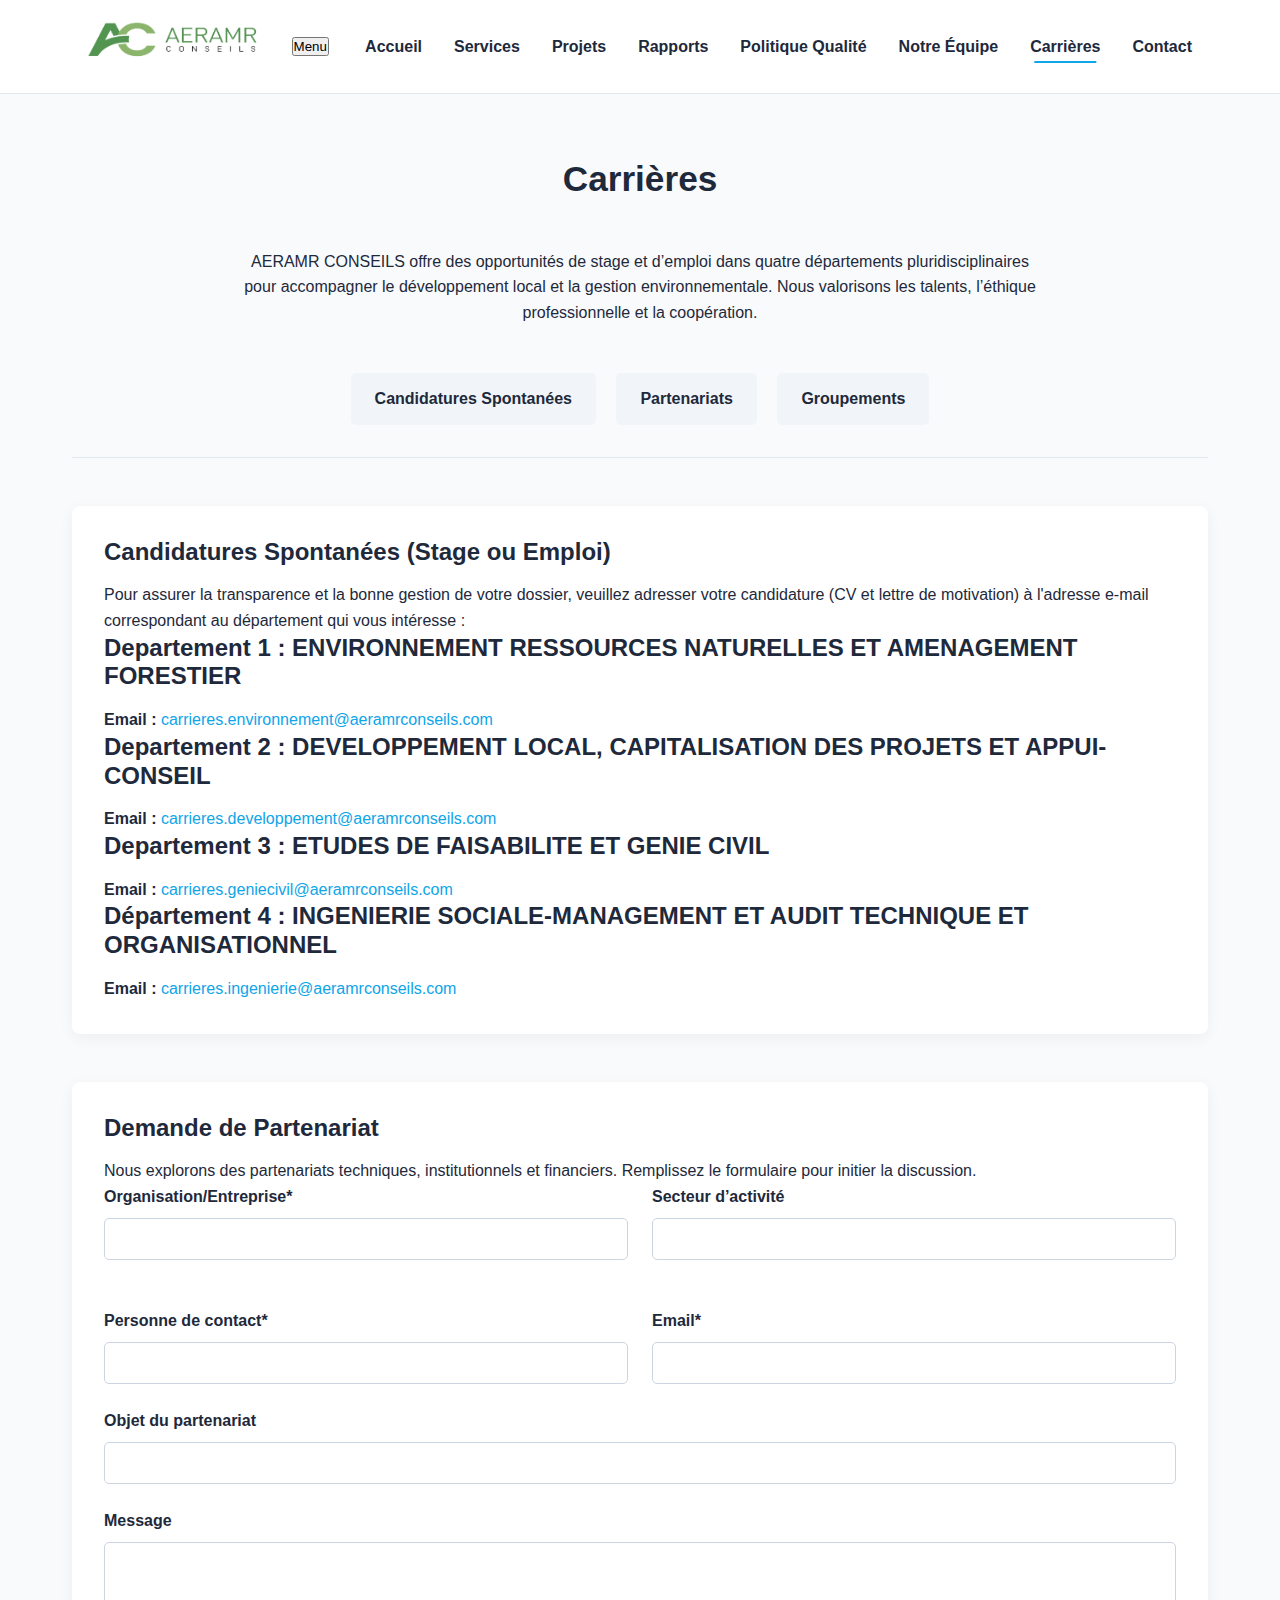
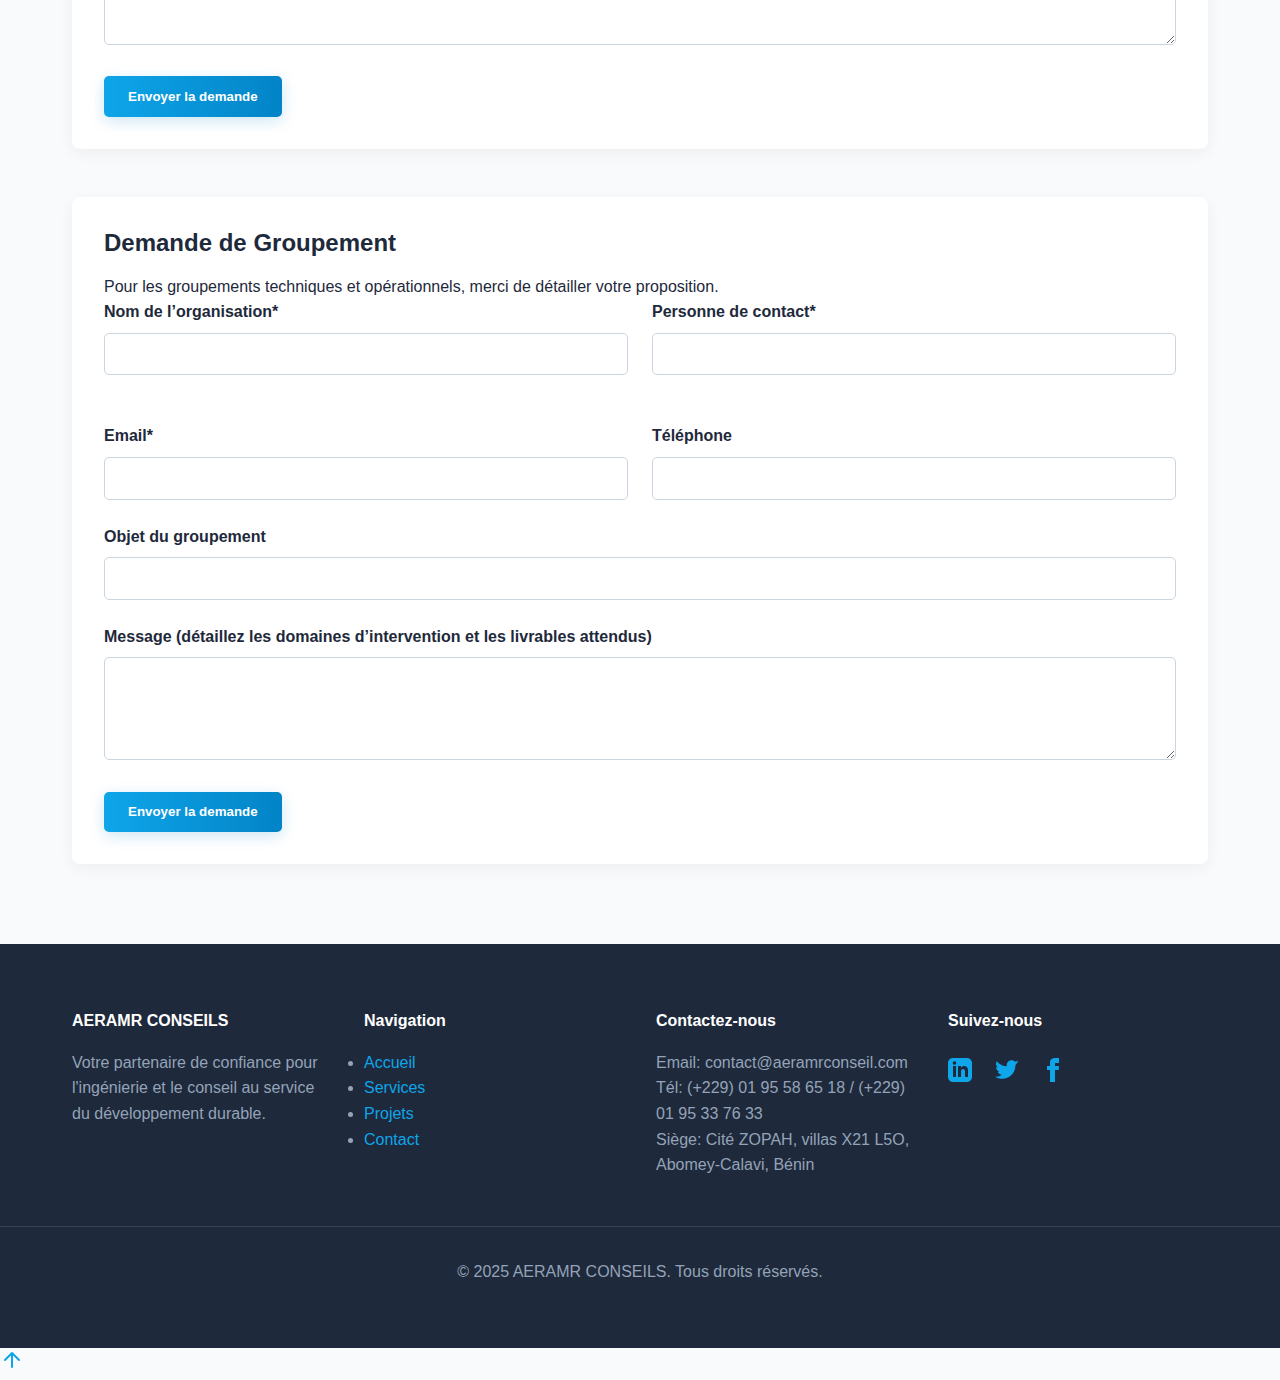
<file: carrieres.html>
<!DOCTYPE html>
<html lang="fr">
<head>
    <meta charset="UTF-8">
    <meta name="viewport" content="width=device-width, initial-scale=1.0">
    <title>Carrières - AERAMR CONSEILS</title>
    <meta name="description" content="Opportunités de stage, d'emploi, de partenariat et de groupement chez AERAMR CONSEILS.">
    <link rel="icon" href="assets/img/favicon.ico" type="image/x-icon">
    <link rel="stylesheet" href="css/style.css">
    <style>
        .career-section { margin-bottom: 3rem; padding: 2rem; background-color: #fff; border-radius: 8px; box-shadow: 0 4px 15px rgba(0,0,0,0.05); }
        .form-grid { display: grid; grid-template-columns: 1fr 1fr; gap: 1.5rem; }
        .quick-nav {
            text-align: center;
            margin-bottom: 3rem;
            border-bottom: 1px solid #e2e8f0;
            padding-bottom: 2rem;
        }
        .quick-nav .btn {
            margin: 0 0.5rem;
            background: #f1f5f9;
            color: var(--dark-color);
        }
        .quick-nav .btn:hover {
            background: var(--primary-color);
            color: var(--white-color);
        }
        @media (max-width: 768px) { .form-grid { grid-template-columns: 1fr; } }
    </style>
</head>
<body>

    <header class="main-header">
        <div class="container">
            <a href="index.html" class="logo"><img src="assets/img/logo aeramr.png" alt="AERAMR CONSEILS Logo" style="height: 50px;"></a>
            <button class="mobile-nav-toggle" aria-controls="primary-navigation" aria-expanded="false">
                <span class="sr-only">Menu</span>
            </button>
            <nav class="main-nav" id="primary-navigation">
                <ul>
                    <li><a href="index.html">Accueil</a></li>
                    <li><a href="services.html">Services</a></li>
                    <li><a href="projets.html">Projets</a></li>
                    <li><a href="rapports.html">Rapports</a></li>
                    <li><a href="politique-qualite.html">Politique Qualité</a></li>
                    <li><a href="equipe.html">Notre Équipe</a></li>
                    <li><a href="carrieres.html" class="active">Carrières</a></li>
                    <li><a href="contact.html">Contact</a></li>
                </ul>
            </nav>
        </div>
    </header>

    <main class="container">
        <h1 class="section-title">Carrières</h1>
        <p style="text-align: center; max-width: 800px; margin: 0 auto 3rem auto;">AERAMR CONSEILS offre des opportunités de stage et d’emploi dans quatre départements pluridisciplinaires pour accompagner le développement local et la gestion environnementale. Nous valorisons les talents, l’éthique professionnelle et la coopération.</p>

        <div class="quick-nav">
            <a href="#candidature" class="btn">Candidatures Spontanées</a>
            <a href="#partenariat" class="btn">Partenariats</a>
            <a href="#groupement" class="btn">Groupements</a>
        </div>

        <!-- Section Candidature -->
        <section id="candidature" class="career-section">
            <h2>Candidatures Spontanées (Stage ou Emploi)</h2>
            <p>Pour assurer la transparence et la bonne gestion de votre dossier, veuillez adresser votre candidature (CV et lettre de motivation) à l'adresse e-mail correspondant au département qui vous intéresse :</p>
            
            <div class="service-department">
                <h2>Departement 1 : ENVIRONNEMENT RESSOURCES NATURELLES ET AMENAGEMENT FORESTIER</h2>
                <p><strong>Email :</strong> <a href="mailto:carrieres.environnement@aeramrconseils.com">carrieres.environnement@aeramrconseils.com</a></p>
            </div>

            <div class="service-department">
                <h2>Departement 2 : DEVELOPPEMENT LOCAL, CAPITALISATION DES PROJETS ET APPUI-CONSEIL</h2>
                <p><strong>Email :</strong> <a href="mailto:carrieres.developpement@aeramrconseils.com">carrieres.developpement@aeramrconseils.com</a></p>
            </div>

            <div class="service-department">
                <h2>Departement 3 : ETUDES DE FAISABILITE ET GENIE CIVIL</h2>
                <p><strong>Email :</strong> <a href="mailto:carrieres.geniecivil@aeramrconseils.com">carrieres.geniecivil@aeramrconseils.com</a></p>
            </div>

            <div class="service-department">
                <h2>Département 4 : INGENIERIE SOCIALE-MANAGEMENT ET AUDIT TECHNIQUE ET ORGANISATIONNEL</h2>
                <p><strong>Email :</strong> <a href="mailto:carrieres.ingenierie@aeramrconseils.com">carrieres.ingenierie@aeramrconseils.com</a></p>
            </div>
        </section>

        <!-- Section Partenariat -->
        <section id="partenariat" class="career-section">
            <h2>Demande de Partenariat</h2>
            <p>Nous explorons des partenariats techniques, institutionnels et financiers. Remplissez le formulaire pour initier la discussion.</p>
            <form action="https://formspree.io/f/VOTRE_CODE_PARTENARIAT" method="POST">
                <div class="form-grid">
                    <div class="form-group"><label for="part-orga">Organisation/Entreprise*</label><input type="text" id="part-orga" name="organisation" required></div>
                    <div class="form-group"><label for="part-secteur">Secteur d’activité</label><input type="text" id="part-secteur" name="secteur"></div>
                    <div class="form-group"><label for="part-contact">Personne de contact*</label><input type="text" id="part-contact" name="contact_person" required></div>
                    <div class="form-group"><label for="part-email">Email*</label><input type="email" id="part-email" name="email" required></div>
                </div>
                <div class="form-group"><label for="part-objet">Objet du partenariat</label><input type="text" id="part-objet" name="objet"></div>
                <div class="form-group"><label for="part-message">Message</label><textarea id="part-message" name="message" rows="5"></textarea></div>
                <button type="submit" class="btn btn-primary">Envoyer la demande</button>
            </form>
        </section>

        <!-- Section Groupement -->
        <section id="groupement" class="career-section">
            <h2>Demande de Groupement</h2>
            <p>Pour les groupements techniques et opérationnels, merci de détailler votre proposition.</p>
            <form action="https://formspree.io/f/VOTRE_CODE_GROUPEMENT" method="POST">
                 <div class="form-grid">
                    <div class="form-group"><label for="group-orga">Nom de l’organisation*</label><input type="text" id="group-orga" name="organisation" required></div>
                    <div class="form-group"><label for="group-contact">Personne de contact*</label><input type="text" id="group-contact" name="contact_person" required></div>
                    <div class="form-group"><label for="group-email">Email*</label><input type="email" id="group-email" name="email" required></div>
                    <div class="form-group"><label for="group-phone">Téléphone</label><input type="tel" id="group-phone" name="phone"></div>
                </div>
                <div class="form-group"><label for="group-objet">Objet du groupement</label><input type="text" id="group-objet" name="objet"></div>
                <div class="form-group"><label for="group-message">Message (détaillez les domaines d’intervention et les livrables attendus)</label><textarea id="group-message" name="message" rows="5"></textarea></div>
                <button type="submit" class="btn btn-primary">Envoyer la demande</button>
            </form>
        </section>

    </main>

    <footer class="main-footer">
        <div class="container footer-grid">
            <div>
                <h4>AERAMR CONSEILS</h4>
                <p>Votre partenaire de confiance pour l'ingénierie et le conseil au service du développement durable.</p>
            </div>
            <div>
                <h4>Navigation</h4>
                <ul>
                    <li><a href="index.html">Accueil</a></li>
                    <li><a href="services.html">Services</a></li>
                    <li><a href="projets.html">Projets</a></li>
                    <li><a href="contact.html">Contact</a></li>
                </ul>
            </div>
            <div>
                <h4>Contactez-nous</h4>
                <p>Email: contact@aeramrconseil.com</p>
                <p>Tél: (+229) 01 95 58 65 18 / (+229) 01 95 33 76 33</p>
                <p>Siège: Cité ZOPAH, villas X21 L5O, Abomey-Calavi, Bénin</p>
            </div>
            <div>
                <h4>Suivez-nous</h4>
                <div class="social-links">
                    <a href="#" title="LinkedIn" style="text-decoration: none;">
                        <svg xmlns="http://www.w3.org/2000/svg" width="24" height="24" viewBox="0 0 24 24" fill="currentColor" style="vertical-align: middle;"><path d="M19 0h-14c-2.761 0-5 2.239-5 5v14c0 2.761 2.239 5 5 5h14c2.762 0 5-2.239 5-5v-14c0-2.761-2.238-5-5-5zm-11 19h-3v-11h3v11zm-1.5-12.268c-.966 0-1.75-.79-1.75-1.764s.784-1.764 1.75-1.764 1.75.79 1.75 1.764-.783 1.764-1.75 1.764zm13.5 12.268h-3v-5.604c0-3.368-4-3.113-4 0v5.604h-3v-11h3v1.765c1.396-2.586 7-2.777 7 2.476v6.759z"/></svg>
                    </a>
                    <a href="#" title="Twitter" style="text-decoration: none;">
                        <svg xmlns="http://www.w3.org/2000/svg" width="24" height="24" viewBox="0 0 24 24" fill="currentColor" style="vertical-align: middle;"><path d="M24 4.557c-.883.392-1.832.656-2.828.775 1.017-.609 1.798-1.574 2.165-2.724-.951.564-2.005.974-3.127 1.195-.897-.957-2.178-1.555-3.594-1.555-3.179 0-5.515 2.966-4.797 6.045-4.091-.205-7.719-2.165-10.148-5.144-.424.727-.666 1.581-.666 2.477 0 1.61.82 3.027 2.053 3.863-.764-.024-1.482-.234-2.11-.583v.062c0 2.256 1.605 4.14 3.737 4.568-.39.106-.803.163-1.227.163-.3 0-.593-.028-.877-.082.593 1.85 2.307 3.198 4.352 3.234-1.595 1.25-3.604 1.995-5.786 1.995-.376 0-.747-.022-1.112-.065 2.062 1.323 4.51 2.092 7.14 2.092 8.57 0 13.255-7.098 13.255-13.254 0-.202-.005-.403-.014-.602.91-.658 1.7-1.476 2.323-2.41z"/></svg>
                    </a>
                    <a href="#" title="Facebook" style="text-decoration: none;">
                        <svg xmlns="http://www.w3.org/2000/svg" width="24" height="24" viewBox="0 0 24 24" fill="currentColor" style="vertical-align: middle;"><path d="M9 8h-3v4h3v12h5v-12h3.642l.358-4h-4v-1.667c0-.955.192-1.333 1.115-1.333h2.885v-5h-3.808c-3.596 0-5.192 1.583-5.192 4.615v3.385z"/></svg>
                    </a>
                </div>
            </div>
        </div>
        <div class="footer-bottom">
            <p>&copy; 2025 AERAMR CONSEILS. Tous droits réservés.</p>
        </div>
    </footer>

    <a href="#" class="back-to-top"><svg xmlns="http://www.w3.org/2000/svg" width="24" height="24" viewBox="0 0 24 24" fill="none" stroke="currentColor" stroke-width="2" stroke-linecap="round" stroke-linejoin="round"><path d="M12 19V5M5 12l7-7 7 7"/></svg></a>
</body>
</html>
</file>
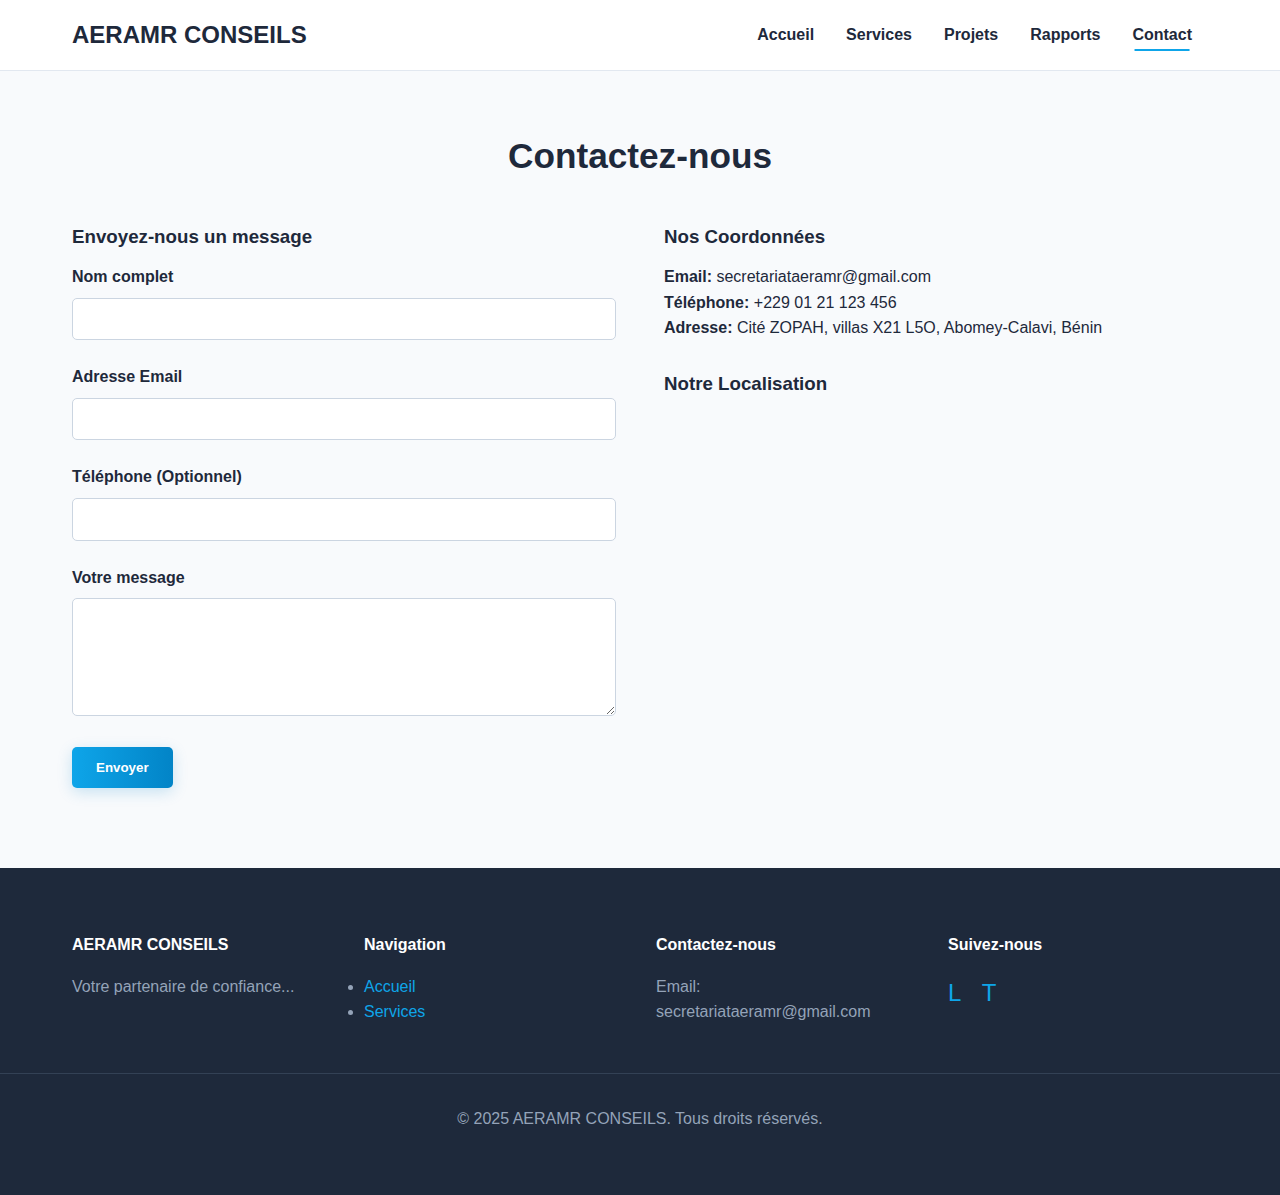
<file: contact.html>
<!DOCTYPE html>
<html lang="fr">
<head>
    <meta charset="UTF-8">
    <meta name="viewport" content="width=device-width, initial-scale=1.0">
    <title>Contact - AERAMR CONSEILS</title>
    <meta name="description" content="Contactez-nous pour toute demande de renseignement ou de proposition.">
    <link rel="icon" href="assets/img/favicon.ico" type="image/x-icon">
    <link rel="stylesheet" href="css/style.css">
</head>
<body>

    <header class="main-header">
        <div class="container">
            <a href="index.html" class="logo">AERAMR CONSEILS</a>
            <nav class="main-nav">
                <ul>
                    <li><a href="index.html">Accueil</a></li>
                    <li><a href="services.html">Services</a></li>
                    <li><a href="projets.html">Projets</a></li>
                    <li><a href="rapports.html">Rapports</a></li>
                    <li><a href="contact.html" class="active">Contact</a></li>
                </ul>
            </nav>
        </div>
    </header>

    <main class="container">
        <h1 class="section-title">Contactez-nous</h1>
        <div style="display: grid; grid-template-columns: 1fr 1fr; gap: 3rem; align-items: start;">
            <div>
                <h3>Envoyez-nous un message</h3>
                <form id="contact-form" action="https://formspree.io/f/VOTRE_CODE_UNIQUE" method="POST">
                    <div class="form-group">
                        <label for="name">Nom complet</label>
                        <input type="text" id="name" name="name" required>
                    </div>
                    <div class="form-group">
                        <label for="email">Adresse Email</label>
                        <input type="email" id="email" name="email" required>
                    </div>
                    <div class="form-group">
                        <label for="phone">Téléphone (Optionnel)</label>
                        <input type="tel" id="phone" name="phone">
                    </div>
                    <div class="form-group">
                        <label for="message">Votre message</label>
                        <textarea id="message" name="message" rows="6" required></textarea>
                    </div>
                    <button type="submit" class="btn btn-primary">Envoyer</button>
                </form>
            </div>
            <div>
                <h3>Nos Coordonnées</h3>
                <p><strong>Email:</strong> secretariataeramr@gmail.com</p>
                <p><strong>Téléphone:</strong> +229 01 21 123 456</p>
                <p><strong>Adresse:</strong> Cité ZOPAH, villas X21 L5O, Abomey-Calavi, Bénin</p>
                
                <h3 style="margin-top: 2rem;">Notre Localisation</h3>
                <iframe 
                    src="https://www.google.com/maps/embed?pb=!1m18!1m12!1m3!1d3964.29398395551!2d2.355322314770539!3d6.484993995309745!2m3!1f0!2f0!3f0!3m2!1i1024!2i768!4f13.1!3m3!1m2!1s0x1024a9b8a4a5b6d7%3A0x8a8d9b3f2b4b4e4d!2sAbomey-Calavi!5e0!3m2!1sfr!2sbj!4v1672522450358!5m2!1sfr!2sbj" 
                    width="100%" 
                    height="300" 
                    style="border:0;" 
                    allowfullscreen="" 
                    loading="lazy" 
                    referrerpolicy="no-referrer-when-downgrade">
                </iframe>
            </div>
        </div>
    </main>

    <footer class="main-footer">
        <div class="container footer-grid">
            <div><h4>AERAMR CONSEILS</h4><p>Votre partenaire de confiance...</p></div>
            <div><h4>Navigation</h4><ul><li><a href="index.html">Accueil</a></li><li><a href="services.html">Services</a></li></ul></div>
            <div><h4>Contactez-nous</h4><p>Email: secretariataeramr@gmail.com</p></div>
            <div><h4>Suivez-nous</h4><div class="social-links"><a href="#">L</a> <a href="#">T</a></div></div>
        </div>
        <div class="footer-bottom"><p>&copy; 2025 AERAMR CONSEILS. Tous droits réservés.</p></div>
    </footer>

    <script src="js/script.js"></script>
</body>
</html>
</file>
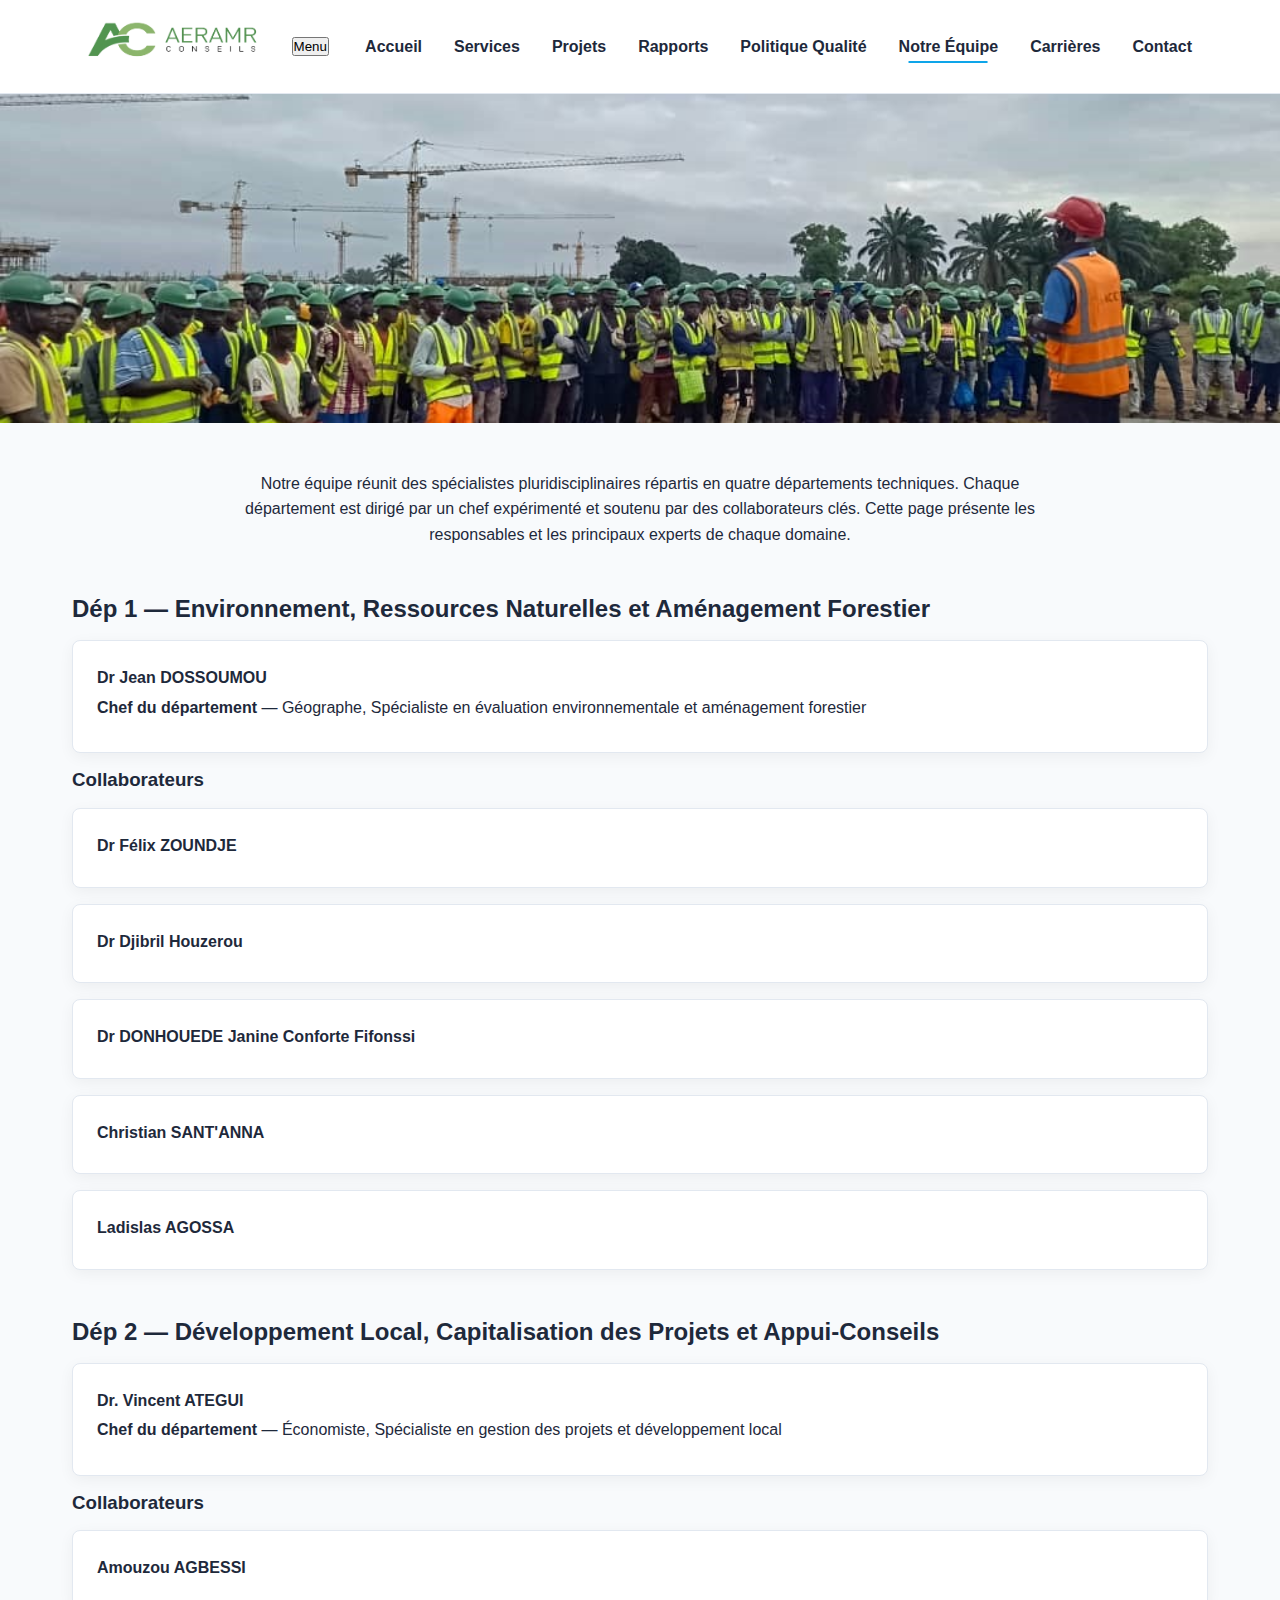
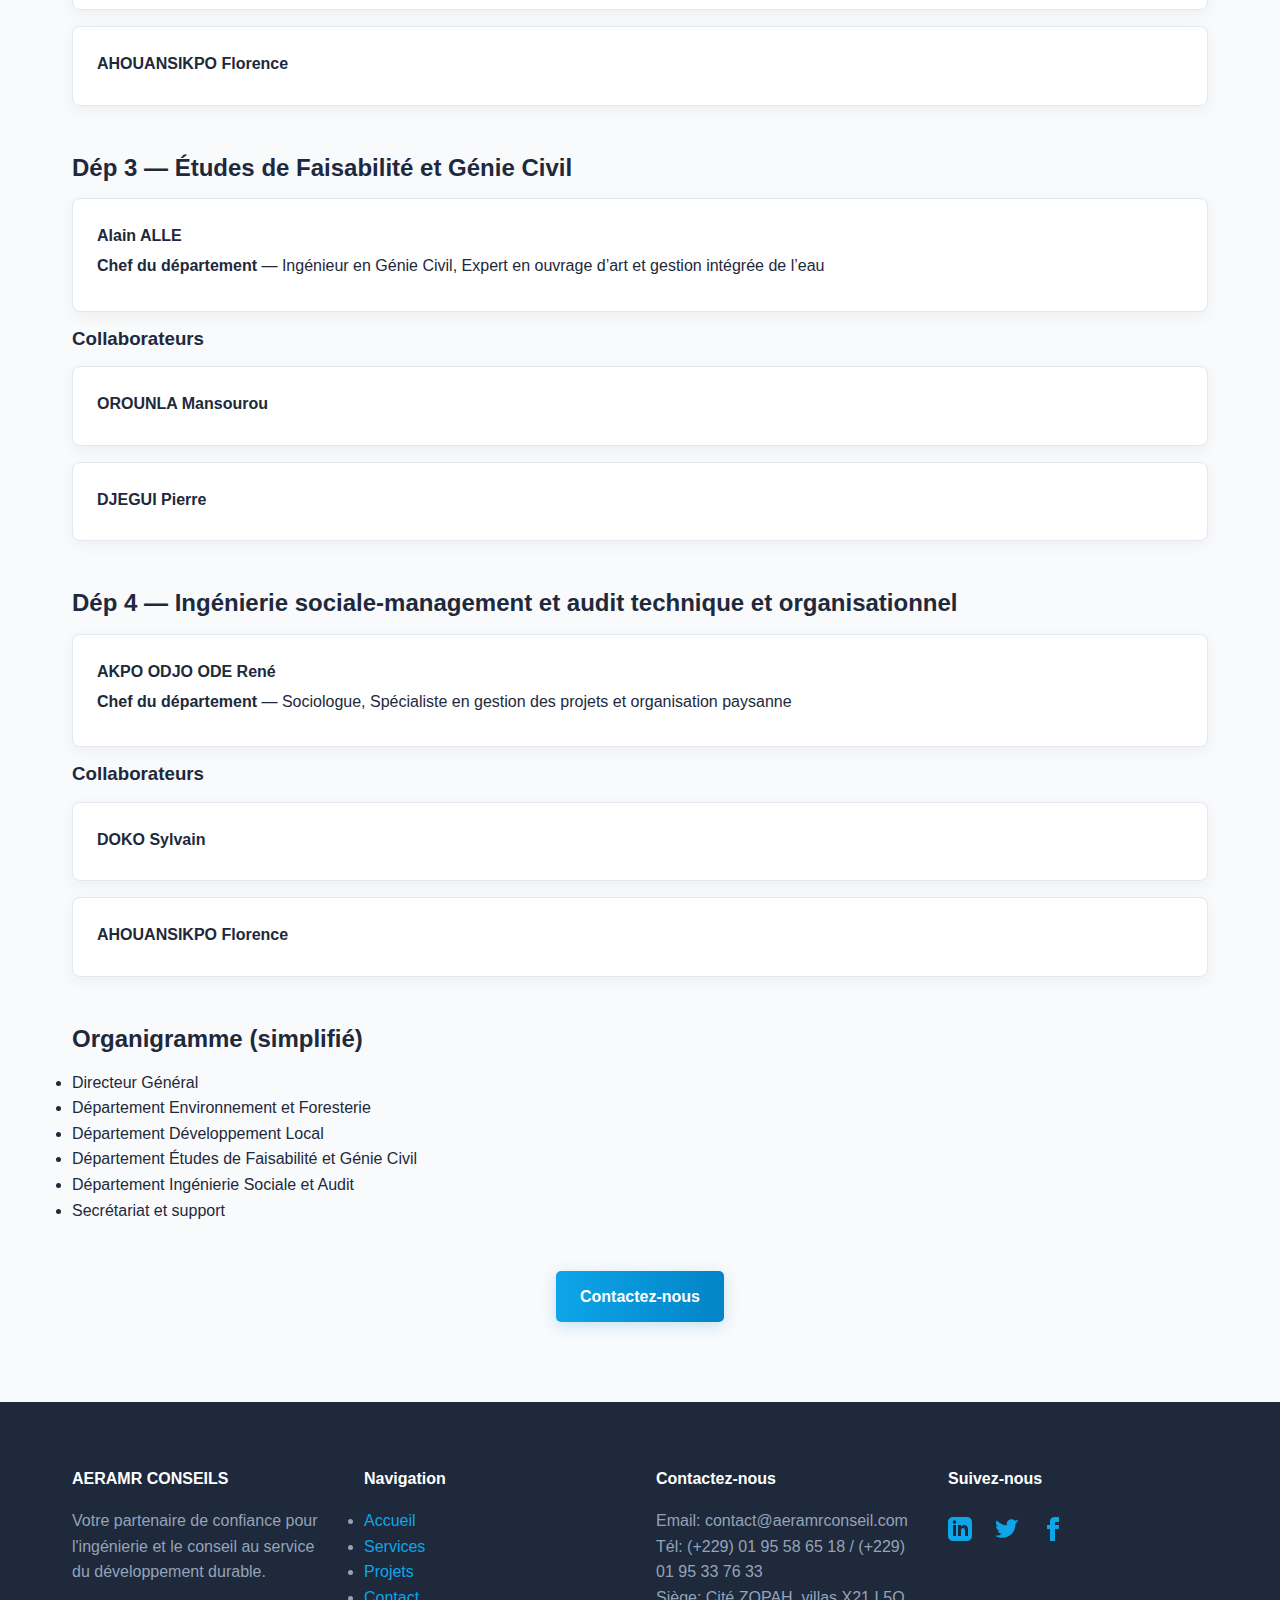
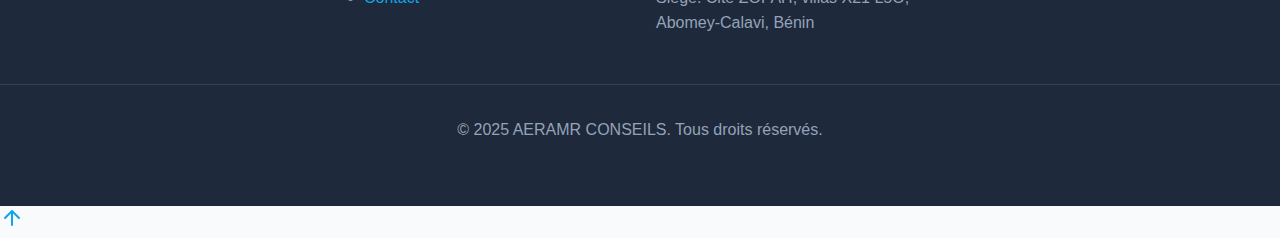
<file: equipe.html>
<!DOCTYPE html>
<html lang="fr">
<head>
    <meta charset="UTF-8">
    <meta name="viewport" content="width=device-width, initial-scale=1.0">
    <title>Notre Équipe - AERAMR CONSEILS</title>
    <meta name="description" content="Présentation de l'équipe technique et des experts de AERAMR CONSEILS.">
    <link rel="icon" href="assets/img/favicon.ico" type="image/x-icon">
    <link rel="stylesheet" href="css/style.css">
    <style>
        .team-section { margin-bottom: 3rem; }
        .team-member-card {
            background-color: #fff;
            border: 1px solid #e2e8f0;
            border-radius: 8px;
            padding: 1.5rem;
            margin-bottom: 1rem;
            box-shadow: 0 4px 15px rgba(0,0,0,0.05);
        }
        .team-member-card h4 { margin-bottom: 0.25rem; color: var(--dark-color); }
        .team-member-card p { margin-bottom: 0.5rem; }
        .team-member-card .bio { font-style: italic; color: #666; }
    </style>
</head>
<body>

    <header class="main-header">
        <div class="container">
            <a href="index.html" class="logo"><img src="assets/img/logo aeramr.png" alt="AERAMR CONSEILS Logo" style="height: 50px;"></a>
            <button class="mobile-nav-toggle" aria-controls="primary-navigation" aria-expanded="false">
                <span class="sr-only">Menu</span>
            </button>
            <nav class="main-nav" id="primary-navigation">
                <ul>
                    <li><a href="index.html">Accueil</a></li>
                    <li><a href="services.html">Services</a></li>
                    <li><a href="projets.html">Projets</a></li>
                    <li><a href="rapports.html">Rapports</a></li>
                    <li><a href="politique-qualite.html">Politique Qualité</a></li>
                    <li><a href="equipe.html" class="active">Notre Équipe</a></li>
                    <li><a href="carrieres.html">Carrières</a></li>
                    <li><a href="contact.html">Contact</a></li>
                </ul>
            </nav>
        </div>
    </header>

    <main>
        <section class="hero" style="background-image: url('assets/img/img-page-equipe.jpeg'); background-size: cover; background-position: center; color: white; text-shadow: 2px 2px 4px rgba(0,0,0,0.5);">
            <div class="container">
                <h1 class="animate-fade-in-up">Notre Équipe</h1>
                <p class="animate-fade-in-up animate-delay-1">Des experts passionnés au service de vos projets.</p>
            </div>
        </section>

        <div class="container" style="margin-top: 3rem;">
            <p style="text-align: center; max-width: 800px; margin: 0 auto 3rem auto;">Notre équipe réunit des spécialistes pluridisciplinaires répartis en quatre départements techniques. Chaque département est dirigé par un chef expérimenté et soutenu par des collaborateurs clés. Cette page présente les responsables et les principaux experts de chaque domaine.</p>

            <!-- Dép 1 -->
            <section class="team-section">
                <h2>Dép 1 — Environnement, Ressources Naturelles et Aménagement Forestier</h2>
                <div class="team-member-card">
                    <h4>Dr Jean DOSSOUMOU</h4>
                    <p><strong>Chef du département</strong> — Géographe, Spécialiste en évaluation environnementale et aménagement forestier</p>
                </div>
                <h3>Collaborateurs</h3>
                <div class="team-member-card"><h4>Dr Félix ZOUNDJE</h4></div>
                <div class="team-member-card"><h4>Dr Djibril Houzerou</h4></div>
                <div class="team-member-card"><h4>Dr DONHOUEDE Janine Conforte Fifonssi</h4></div>
                <div class="team-member-card"><h4>Christian SANT'ANNA</h4></div>
                <div class="team-member-card"><h4>Ladislas AGOSSA</h4></div>
            </section>

            <!-- Dép 2 -->
            <section class="team-section">
                <h2>Dép 2 — Développement Local, Capitalisation des Projets et Appui-Conseils</h2>
                <div class="team-member-card">
                    <h4>Dr. Vincent ATEGUI</h4>
                    <p><strong>Chef du département</strong> — Économiste, Spécialiste en gestion des projets et développement local</p>
                </div>
                <h3>Collaborateurs</h3>
                <div class="team-member-card"><h4>Amouzou AGBESSI</h4></div>
                <div class="team-member-card"><h4>AHOUANSIKPO Florence</h4></div>
            </section>

            <!-- Dép 3 -->
            <section class="team-section">
                <h2>Dép 3 — Études de Faisabilité et Génie Civil</h2>
                <div class="team-member-card">
                    <h4>Alain ALLE</h4>
                    <p><strong>Chef du département</strong> — Ingénieur en Génie Civil, Expert en ouvrage d’art et gestion intégrée de l’eau</p>
                </div>
                <h3>Collaborateurs</h3>
                <div class="team-member-card"><h4>OROUNLA Mansourou</h4></div>
                <div class="team-member-card"><h4>DJEGUI Pierre</h4></div>
            </section>

            <!-- Dép 4 -->
            <section class="team-section">
                <h2>Dép 4 — Ingénierie sociale-management et audit technique et organisationnel</h2>
                <div class="team-member-card">
                    <h4>AKPO ODJO ODE René</h4>
                    <p><strong>Chef du département</strong> — Sociologue, Spécialiste en gestion des projets et organisation paysanne</p>
                </div>
                <h3>Collaborateurs</h3>
                <div class="team-member-card"><h4>DOKO Sylvain</h4></div>
                <div class="team-member-card"><h4>AHOUANSIKPO Florence</h4></div>
            </section>

            <section class="team-section">
                <h2>Organigramme (simplifié)</h2>
                <ul>
                    <li>Directeur Général</li>
                    <li>Département Environnement et Foresterie</li>
                    <li>Département Développement Local</li>
                    <li>Département Études de Faisabilité et Génie Civil</li>
                    <li>Département Ingénierie Sociale et Audit</li>
                    <li>Secrétariat et support</li>
                </ul>
            </section>
            
            <div style="text-align: center; margin-top: 3rem;">
                 <a href="contact.html" class="btn btn-primary">Contactez-nous</a>
            </div>
        </div>
    </main>

    <footer class="main-footer">
        <div class="container footer-grid">
            <div>
                <h4>AERAMR CONSEILS</h4>
                <p>Votre partenaire de confiance pour l'ingénierie et le conseil au service du développement durable.</p>
            </div>
            <div>
                <h4>Navigation</h4>
                <ul>
                    <li><a href="index.html">Accueil</a></li>
                    <li><a href="services.html">Services</a></li>
                    <li><a href="projets.html">Projets</a></li>
                    <li><a href="contact.html">Contact</a></li>
                </ul>
            </div>
            <div>
                <h4>Contactez-nous</h4>
                <p>Email: contact@aeramrconseil.com</p>
                <p>Tél: (+229) 01 95 58 65 18 / (+229) 01 95 33 76 33</p>
                <p>Siège: Cité ZOPAH, villas X21 L5O, Abomey-Calavi, Bénin</p>
            </div>
            <div>
                <h4>Suivez-nous</h4>
                <div class="social-links">
                    <a href="#" title="LinkedIn" style="text-decoration: none;">
                        <svg xmlns="http://www.w3.org/2000/svg" width="24" height="24" viewBox="0 0 24 24" fill="currentColor" style="vertical-align: middle;"><path d="M19 0h-14c-2.761 0-5 2.239-5 5v14c0 2.761 2.239 5 5 5h14c2.762 0 5-2.239 5-5v-14c0-2.761-2.238-5-5-5zm-11 19h-3v-11h3v11zm-1.5-12.268c-.966 0-1.75-.79-1.75-1.764s.784-1.764 1.75-1.764 1.75.79 1.75 1.764-.783 1.764-1.75 1.764zm13.5 12.268h-3v-5.604c0-3.368-4-3.113-4 0v5.604h-3v-11h3v1.765c1.396-2.586 7-2.777 7 2.476v6.759z"/></svg>
                    </a>
                    <a href="#" title="Twitter" style="text-decoration: none;">
                        <svg xmlns="http://www.w3.org/2000/svg" width="24" height="24" viewBox="0 0 24 24" fill="currentColor" style="vertical-align: middle;"><path d="M24 4.557c-.883.392-1.832.656-2.828.775 1.017-.609 1.798-1.574 2.165-2.724-.951.564-2.005.974-3.127 1.195-.897-.957-2.178-1.555-3.594-1.555-3.179 0-5.515 2.966-4.797 6.045-4.091-.205-7.719-2.165-10.148-5.144-.424.727-.666 1.581-.666 2.477 0 1.61.82 3.027 2.053 3.863-.764-.024-1.482-.234-2.11-.583v.062c0 2.256 1.605 4.14 3.737 4.568-.39.106-.803.163-1.227.163-.3 0-.593-.028-.877-.082.593 1.85 2.307 3.198 4.352 3.234-1.595 1.25-3.604 1.995-5.786 1.995-.376 0-.747-.022-1.112-.065 2.062 1.323 4.51 2.092 7.14 2.092 8.57 0 13.255-7.098 13.255-13.254 0-.202-.005-.403-.014-.602.91-.658 1.7-1.476 2.323-2.41z"/></svg>
                    </a>
                    <a href="#" title="Facebook" style="text-decoration: none;">
                        <svg xmlns="http://www.w3.org/2000/svg" width="24" height="24" viewBox="0 0 24 24" fill="currentColor" style="vertical-align: middle;"><path d="M9 8h-3v4h3v12h5v-12h3.642l.358-4h-4v-1.667c0-.955.192-1.333 1.115-1.333h2.885v-5h-3.808c-3.596 0-5.192 1.583-5.192 4.615v3.385z"/></svg>
                    </a>
                </div>
            </div>
        </div>
        <div class="footer-bottom">
            <p>&copy; 2025 AERAMR CONSEILS. Tous droits réservés.</p>
        </div>
    </footer>

    <a href="#" class="back-to-top"><svg xmlns="http://www.w3.org/2000/svg" width="24" height="24" viewBox="0 0 24 24" fill="none" stroke="currentColor" stroke-width="2" stroke-linecap="round" stroke-linejoin="round"><path d="M12 19V5M5 12l7-7 7 7"/></svg></a>
</body>
</html>
</file>
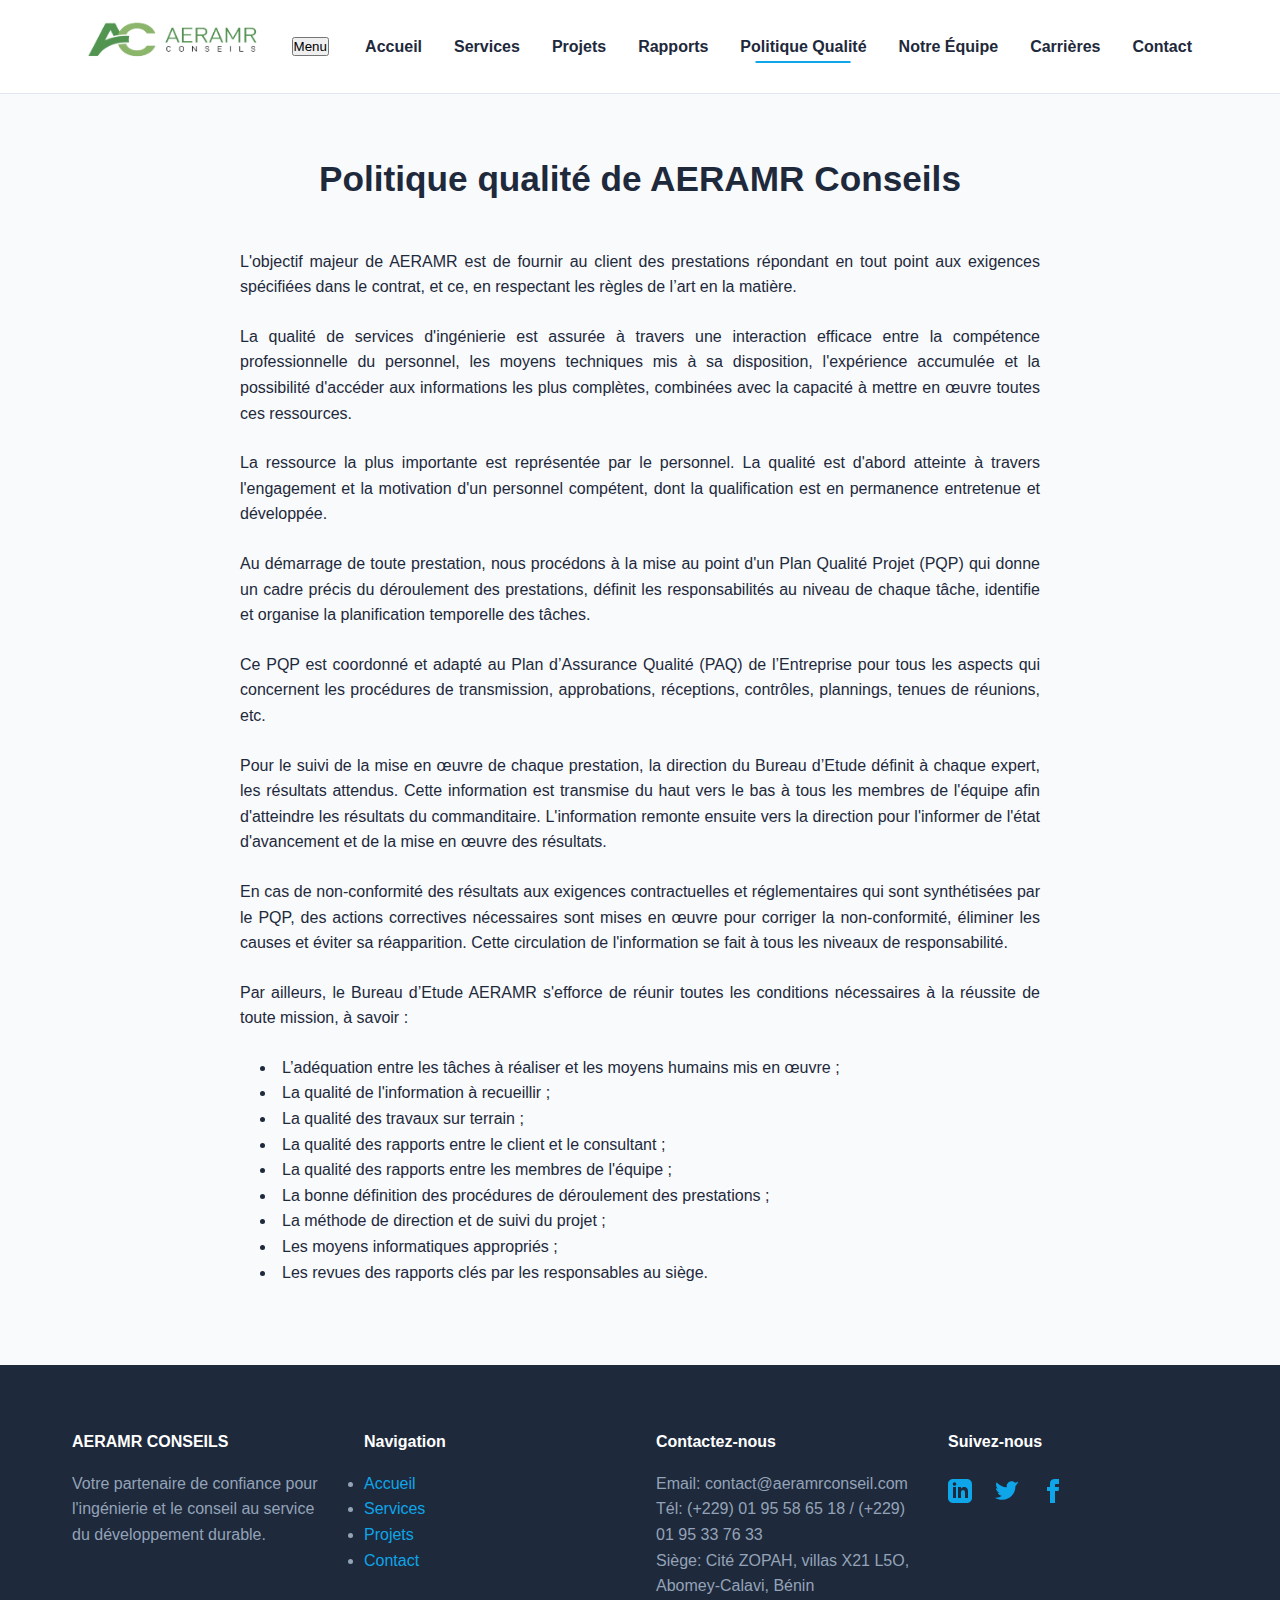
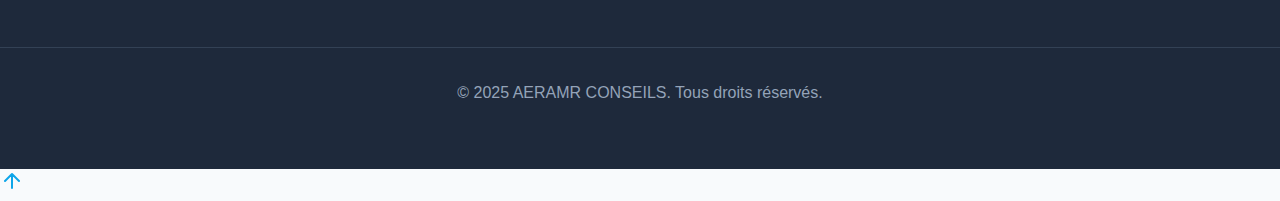
<file: politique-qualite.html>
<!DOCTYPE html>
<html lang="fr">
<head>
    <meta charset="UTF-8">
    <meta name="viewport" content="width=device-width, initial-scale=1.0">
    <title>Politique Qualité - AERAMR CONSEILS</title>
    <meta name="description" content="Politique qualité de AERAMR Conseils.">
    <link rel="icon" href="assets/img/favicon.ico" type="image/x-icon">
    <link rel="stylesheet" href="css/style.css">
    <style>
        .quality-policy-content {
            max-width: 800px;
            margin: 0 auto;
            text-align: justify;
        }
        .quality-policy-content h2 {
            text-align: center;
            margin-bottom: 2rem;
        }
        .quality-policy-content p, .quality-policy-content ul {
            margin-bottom: 1.5rem;
        }
        .quality-policy-content ul {
            padding-left: 20px;
            list-style-position: inside;
        }
    </style>
</head>
<body>

    <header class="main-header">
        <div class="container">
            <a href="index.html" class="logo"><img src="assets/img/logo aeramr.png" alt="AERAMR CONSEILS Logo" style="height: 50px;"></a>
            <button class="mobile-nav-toggle" aria-controls="primary-navigation" aria-expanded="false">
                <span class="sr-only">Menu</span>
            </button>
            <nav class="main-nav" id="primary-navigation">
                <ul>
                    <li><a href="index.html">Accueil</a></li>
                    <li><a href="services.html">Services</a></li>
                    <li><a href="projets.html">Projets</a></li>
                    <li><a href="rapports.html">Rapports</a></li>
                    <li><a href="politique-qualite.html" class="active">Politique Qualité</a></li>
                    <li><a href="equipe.html">Notre Équipe</a></li>
                    <li><a href="carrieres.html">Carrières</a></li>
                    <li><a href="contact.html">Contact</a></li>
                </ul>
            </nav>
        </div>
    </header>

    <main class="container">
        <h1 class="section-title">Politique qualité de AERAMR Conseils</h1>
        <div class="quality-policy-content">
            <p>L'objectif majeur de AERAMR est de fournir au client des prestations répondant en tout point aux exigences spécifiées dans le contrat, et ce, en respectant les règles de l’art en la matière.</p>
            <p>La qualité de services d'ingénierie est assurée à travers une interaction efficace entre la compétence professionnelle du personnel, les moyens techniques mis à sa disposition, l'expérience accumulée et la possibilité d'accéder aux informations les plus complètes, combinées avec la capacité à mettre en œuvre toutes ces ressources.</p>
            <p>La ressource la plus importante est représentée par le personnel. La qualité est d'abord atteinte à travers l'engagement et la motivation d'un personnel compétent, dont la qualification est en permanence entretenue et développée.</p>
            <p>Au démarrage de toute prestation, nous procédons à la mise au point d'un Plan Qualité Projet (PQP) qui donne un cadre précis du déroulement des prestations, définit les responsabilités au niveau de chaque tâche, identifie et organise la planification temporelle des tâches.</p>
            <p>Ce PQP est coordonné et adapté au Plan d’Assurance Qualité (PAQ) de l’Entreprise pour tous les aspects qui concernent les procédures de transmission, approbations, réceptions, contrôles, plannings, tenues de réunions, etc.</p>
            <p>Pour le suivi de la mise en œuvre de chaque prestation, la direction du Bureau d’Etude définit à chaque expert, les résultats attendus. Cette information est transmise du haut vers le bas à tous les membres de l'équipe afin d'atteindre les résultats du commanditaire. L'information remonte ensuite vers la direction pour l'informer de l'état d'avancement et de la mise en œuvre des résultats.</p>
            <p>En cas de non-conformité des résultats aux exigences contractuelles et réglementaires qui sont synthétisées par le PQP, des actions correctives nécessaires sont mises en œuvre pour corriger la non-conformité, éliminer les causes et éviter sa réapparition. Cette circulation de l'information se fait à tous les niveaux de responsabilité.</p>
            <p>Par ailleurs, le Bureau d’Etude AERAMR s'efforce de réunir toutes les conditions nécessaires à la réussite de toute mission, à savoir :</p>
            <ul>
                <li>L’adéquation entre les tâches à réaliser et les moyens humains mis en œuvre ;</li>
                <li>La qualité de l'information à recueillir ;</li>
                <li>La qualité des travaux sur terrain ;</li>
                <li>La qualité des rapports entre le client et le consultant ;</li>
                <li>La qualité des rapports entre les membres de l'équipe ;</li>
                <li>La bonne définition des procédures de déroulement des prestations ;</li>
                <li>La méthode de direction et de suivi du projet ;</li>
                <li>Les moyens informatiques appropriés ;</li>
                <li>Les revues des rapports clés par les responsables au siège.</li>
            </ul>
        </div>
    </main>

    <footer class="main-footer">
        <div class="container footer-grid">
            <div>
                <h4>AERAMR CONSEILS</h4>
                <p>Votre partenaire de confiance pour l'ingénierie et le conseil au service du développement durable.</p>
            </div>
            <div>
                <h4>Navigation</h4>
                <ul>
                    <li><a href="index.html">Accueil</a></li>
                    <li><a href="services.html">Services</a></li>
                    <li><a href="projets.html">Projets</a></li>
                    <li><a href="contact.html">Contact</a></li>
                </ul>
            </div>
            <div>
                <h4>Contactez-nous</h4>
                <p>Email: contact@aeramrconseil.com</p>
                <p>Tél: (+229) 01 95 58 65 18 / (+229) 01 95 33 76 33</p>
                <p>Siège: Cité ZOPAH, villas X21 L5O, Abomey-Calavi, Bénin</p>
            </div>
            <div>
                <h4>Suivez-nous</h4>
                <div class="social-links">
                    <a href="#" title="LinkedIn" style="text-decoration: none;">
                        <svg xmlns="http://www.w3.org/2000/svg" width="24" height="24" viewBox="0 0 24 24" fill="currentColor" style="vertical-align: middle;"><path d="M19 0h-14c-2.761 0-5 2.239-5 5v14c0 2.761 2.239 5 5 5h14c2.762 0 5-2.239 5-5v-14c0-2.761-2.238-5-5-5zm-11 19h-3v-11h3v11zm-1.5-12.268c-.966 0-1.75-.79-1.75-1.764s.784-1.764 1.75-1.764 1.75.79 1.75 1.764-.783 1.764-1.75 1.764zm13.5 12.268h-3v-5.604c0-3.368-4-3.113-4 0v5.604h-3v-11h3v1.765c1.396-2.586 7-2.777 7 2.476v6.759z"/></svg>
                    </a>
                    <a href="#" title="Twitter" style="text-decoration: none;">
                        <svg xmlns="http://www.w3.org/2000/svg" width="24" height="24" viewBox="0 0 24 24" fill="currentColor" style="vertical-align: middle;"><path d="M24 4.557c-.883.392-1.832.656-2.828.775 1.017-.609 1.798-1.574 2.165-2.724-.951.564-2.005.974-3.127 1.195-.897-.957-2.178-1.555-3.594-1.555-3.179 0-5.515 2.966-4.797 6.045-4.091-.205-7.719-2.165-10.148-5.144-.424.727-.666 1.581-.666 2.477 0 1.61.82 3.027 2.053 3.863-.764-.024-1.482-.234-2.11-.583v.062c0 2.256 1.605 4.14 3.737 4.568-.39.106-.803.163-1.227.163-.3 0-.593-.028-.877-.082.593 1.85 2.307 3.198 4.352 3.234-1.595 1.25-3.604 1.995-5.786 1.995-.376 0-.747-.022-1.112-.065 2.062 1.323 4.51 2.092 7.14 2.092 8.57 0 13.255-7.098 13.255-13.254 0-.202-.005-.403-.014-.602.91-.658 1.7-1.476 2.323-2.41z"/></svg>
                    </a>
                    <a href="#" title="Facebook" style="text-decoration: none;">
                        <svg xmlns="http://www.w3.org/2000/svg" width="24" height="24" viewBox="0 0 24 24" fill="currentColor" style="vertical-align: middle;"><path d="M9 8h-3v4h3v12h5v-12h3.642l.358-4h-4v-1.667c0-.955.192-1.333 1.115-1.333h2.885v-5h-3.808c-3.596 0-5.192 1.583-5.192 4.615v3.385z"/></svg>
                    </a>
                </div>
            </div>
        </div>
        <div class="footer-bottom"><p>&copy; 2025 AERAMR CONSEILS. Tous droits réservés.</p></div>
    </footer>

    <a href="#" class="back-to-top"><svg xmlns="http://www.w3.org/2000/svg" width="24" height="24" viewBox="0 0 24 24" fill="none" stroke="currentColor" stroke-width="2" stroke-linecap="round" stroke-linejoin="round"><path d="M12 19V5M5 12l7-7 7 7"/></svg></a>
</body>
</html>
</file>
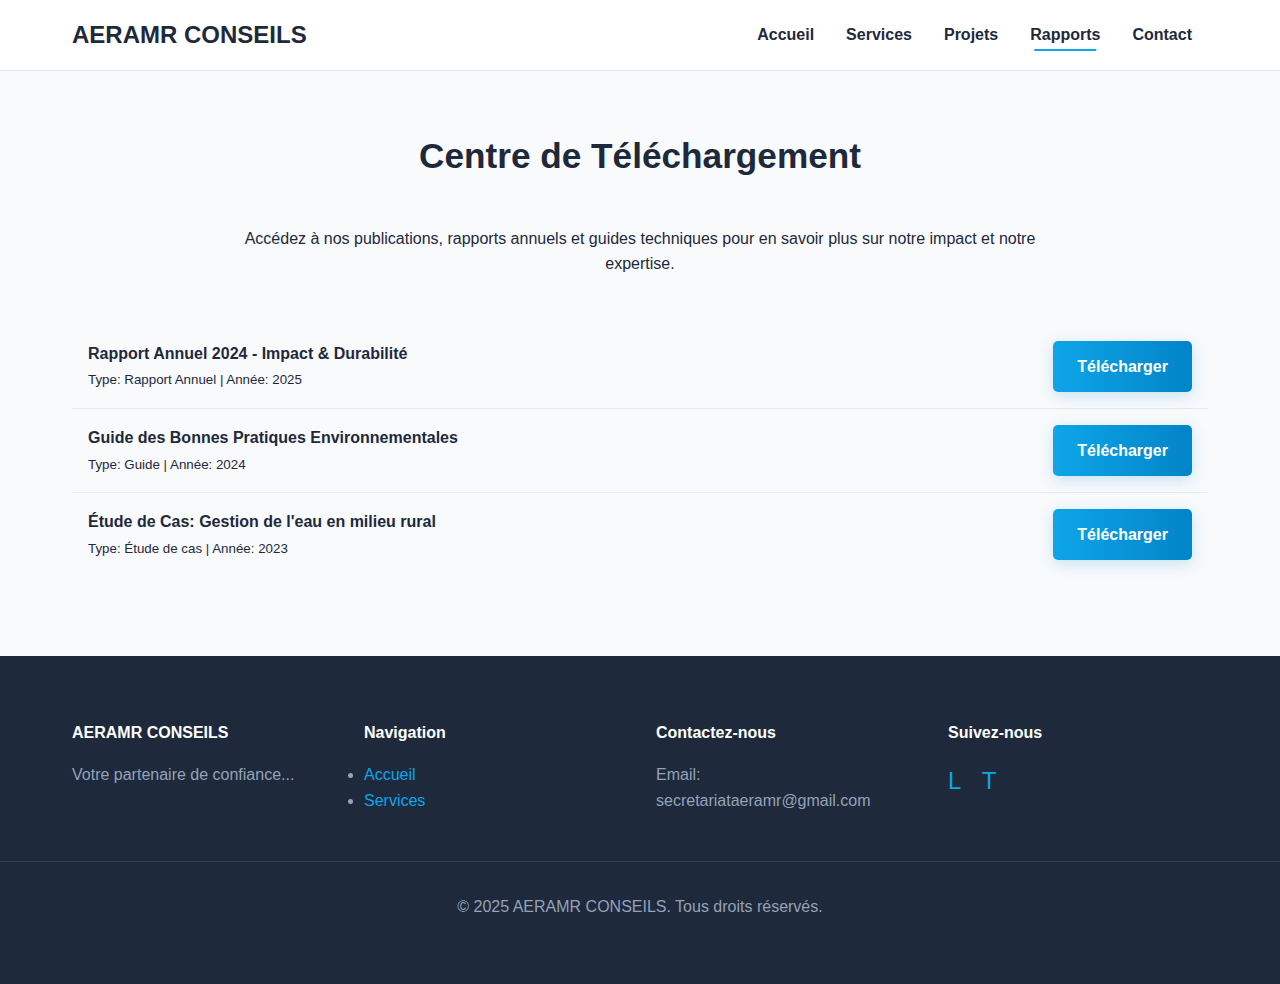
<file: rapports.html>
<!DOCTYPE html>
<html lang="fr">
<head>
    <meta charset="UTF-8">
    <meta name="viewport" content="width=device-width, initial-scale=1.0">
    <title>Rapports - AERAMR CONSEILS</title>
    <meta name="description" content="Téléchargez nos rapports, publications et études de cas.">
    <link rel="icon" href="assets/img/favicon.ico" type="image/x-icon">
    <link rel="stylesheet" href="css/style.css">
</head>
<body>

    <header class="main-header">
        <div class="container">
            <a href="index.html" class="logo">AERAMR CONSEILS</a>
            <nav class="main-nav">
                <ul>
                    <li><a href="index.html">Accueil</a></li>
                    <li><a href="services.html">Services</a></li>
                    <li><a href="projets.html">Projets</a></li>
                    <li><a href="rapports.html" class="active">Rapports</a></li>
                    <li><a href="contact.html">Contact</a></li>
                </ul>
            </nav>
        </div>
    </header>

    <main class="container">
        <h1 class="section-title">Centre de Téléchargement</h1>
        <p style="text-align: center; max-width: 800px; margin: 0 auto 3rem auto;">Accédez à nos publications, rapports annuels et guides techniques pour en savoir plus sur notre impact et notre expertise.</p>

        <div class="report-list">
            <ul>
                <li class="report-item">
                    <div>
                        <strong>Rapport Annuel 2024 - Impact & Durabilité</strong><br>
                        <small>Type: Rapport Annuel | Année: 2025</small>
                    </div>
                    <a href="assets/docs/rapport-exemple.pdf" class="btn btn-primary" download>Télécharger</a>
                </li>
                <li class="report-item">
                    <div>
                        <strong>Guide des Bonnes Pratiques Environnementales</strong><br>
                        <small>Type: Guide | Année: 2024</small>
                    </div>
                    <a href="assets/docs/rapport-exemple.pdf" class="btn btn-primary" download>Télécharger</a>
                </li>
                <li class="report-item">
                    <div>
                        <strong>Étude de Cas: Gestion de l'eau en milieu rural</strong><br>
                        <small>Type: Étude de cas | Année: 2023</small>
                    </div>
                    <a href="assets/docs/rapport-exemple.pdf" class="btn btn-primary" download>Télécharger</a>
                </li>
            </ul>
        </div>
    </main>

    <footer class="main-footer">
        <div class="container footer-grid">
            <div><h4>AERAMR CONSEILS</h4><p>Votre partenaire de confiance...</p></div>
            <div><h4>Navigation</h4><ul><li><a href="index.html">Accueil</a></li><li><a href="services.html">Services</a></li></ul></div>
            <div><h4>Contactez-nous</h4><p>Email: secretariataeramr@gmail.com</p></div>
            <div><h4>Suivez-nous</h4><div class="social-links"><a href="#">L</a> <a href="#">T</a></div></div>
        </div>
        <div class="footer-bottom"><p>&copy; 2025 AERAMR CONSEILS. Tous droits réservés.</p></div>
    </footer>

</body>
</html>
</file>
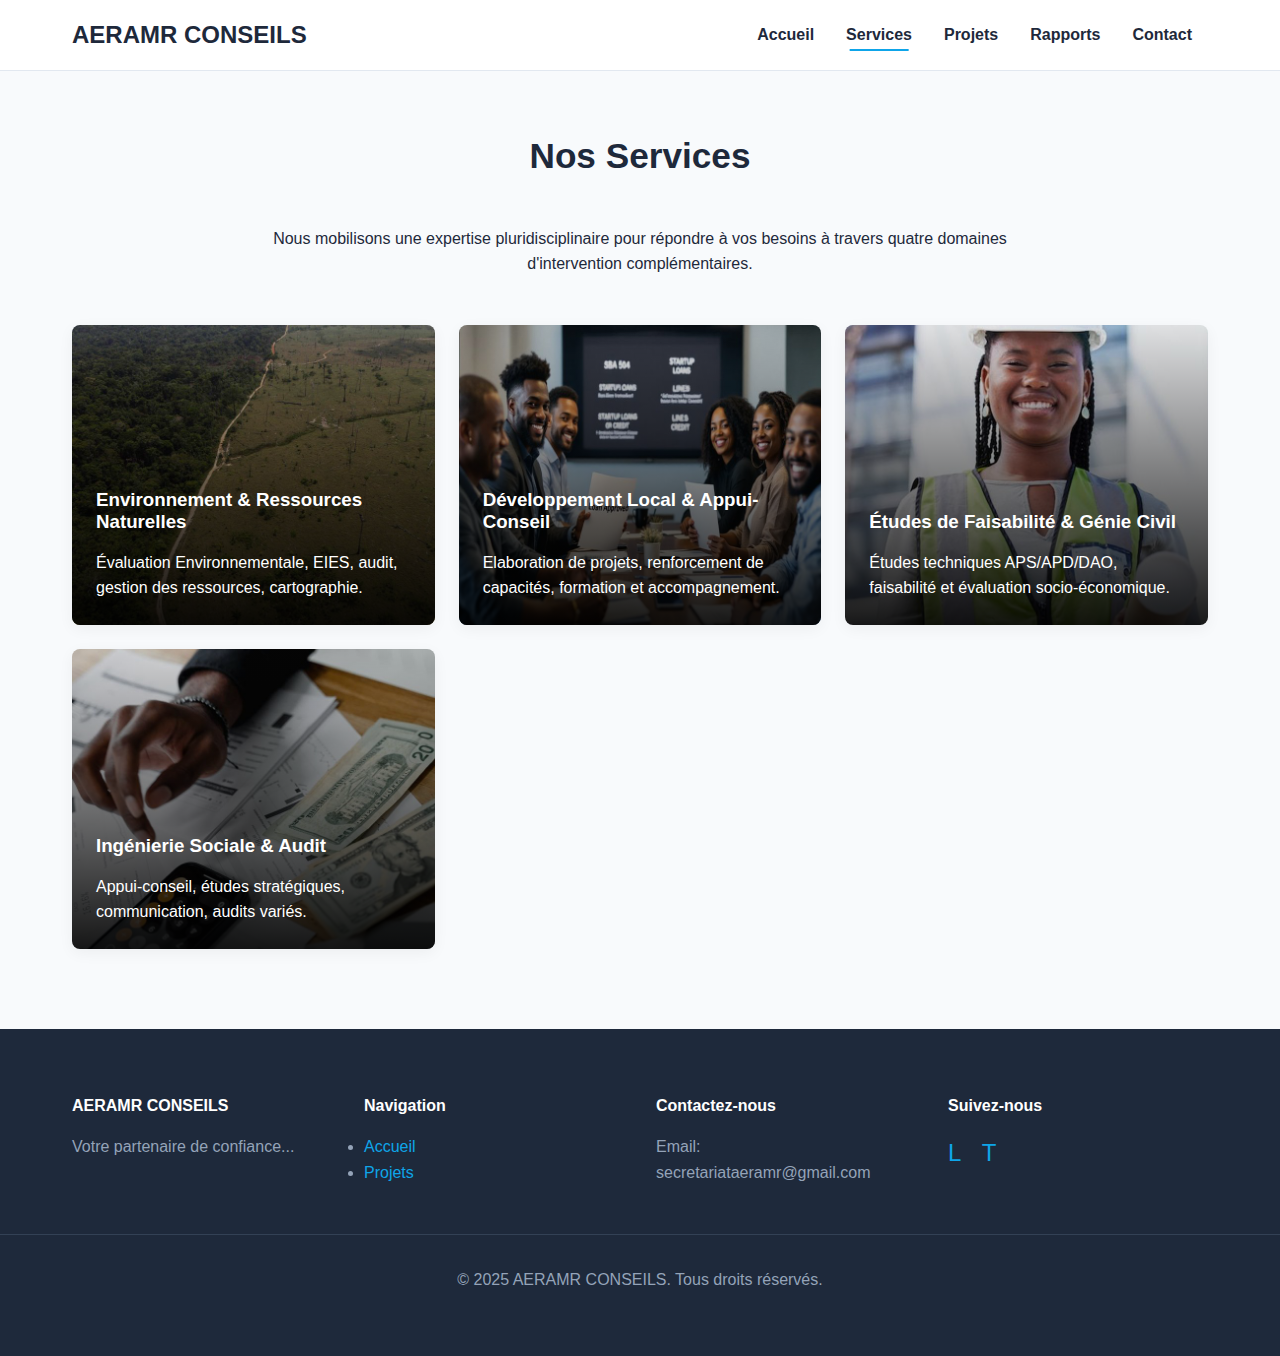
<file: services.html>
<!DOCTYPE html>
<html lang="fr">
<head>
    <meta charset="UTF-8">
    <meta name="viewport" content="width=device-width, initial-scale=1.0">
    <title>Nos Services - AERAMR CONSEILS</title>
    <meta name="description" content="Découvrez nos 4 pôles d'expertise : Environnement, Développement Local, Génie Civil et Ingénierie Sociale.">
    <link rel="icon" href="assets/img/favicon.ico" type="image/x-icon">
    <link rel="stylesheet" href="css/style.css">
</head>
<body>

    <header class="main-header">
        <div class="container">
            <a href="index.html" class="logo">AERAMR CONSEILS</a>
            <nav class="main-nav">
                <ul>
                    <li><a href="index.html">Accueil</a></li>
                    <li><a href="services.html" class="active">Services</a></li>
                    <li><a href="projets.html">Projets</a></li>
                    <li><a href="rapports.html">Rapports</a></li>
                    <li><a href="contact.html">Contact</a></li>
                </ul>
            </nav>
        </div>
    </header>

    <main class="container">
        <h1 class="section-title">Nos Services</h1>
        <p style="text-align: center; max-width: 800px; margin: 0 auto 3rem auto;">Nous mobilisons une expertise pluridisciplinaire pour répondre à vos besoins à travers quatre domaines d'intervention complémentaires.</p>

        <div class="card-grid">
            <article class="card service-card service-env">
                <div class="card-body">
                    <h3>Environnement & Ressources Naturelles</h3>
                    <p>Évaluation Environnementale, EIES, audit, gestion des ressources, cartographie.</p>
                </div>
            </article>
            <article class="card service-card service-dev">
                <div class="card-body">
                    <h3>Développement Local & Appui-Conseil</h3>
                    <p>Elaboration de projets, renforcement de capacités, formation et accompagnement.</p>
                </div>
            </article>
            <article class="card service-card service-civil">
                <div class="card-body">
                    <h3>Études de Faisabilité & Génie Civil</h3>
                    <p>Études techniques APS/APD/DAO, faisabilité et évaluation socio-économique.</p>
                </div>
            </article>
            <article class="card service-card service-audit">
                <div class="card-body">
                    <h3>Ingénierie Sociale & Audit</h3>
                    <p>Appui-conseil, études stratégiques, communication, audits variés.</p>
                </div>
            </article>
        </div>
    </main>

    <footer class="main-footer">
        <div class="container footer-grid">
            <div><h4>AERAMR CONSEILS</h4><p>Votre partenaire de confiance...</p></div>
            <div><h4>Navigation</h4><ul><li><a href="index.html">Accueil</a></li><li><a href="projets.html">Projets</a></li></ul></div>
            <div><h4>Contactez-nous</h4><p>Email: secretariataeramr@gmail.com</p></div>
            <div><h4>Suivez-nous</h4><div class="social-links"><a href="#">L</a> <a href="#">T</a></div></div>
        </div>
        <div class="footer-bottom"><p>&copy; 2025 AERAMR CONSEILS. Tous droits réservés.</p></div>
    </footer>

</body>
</html>
</file>
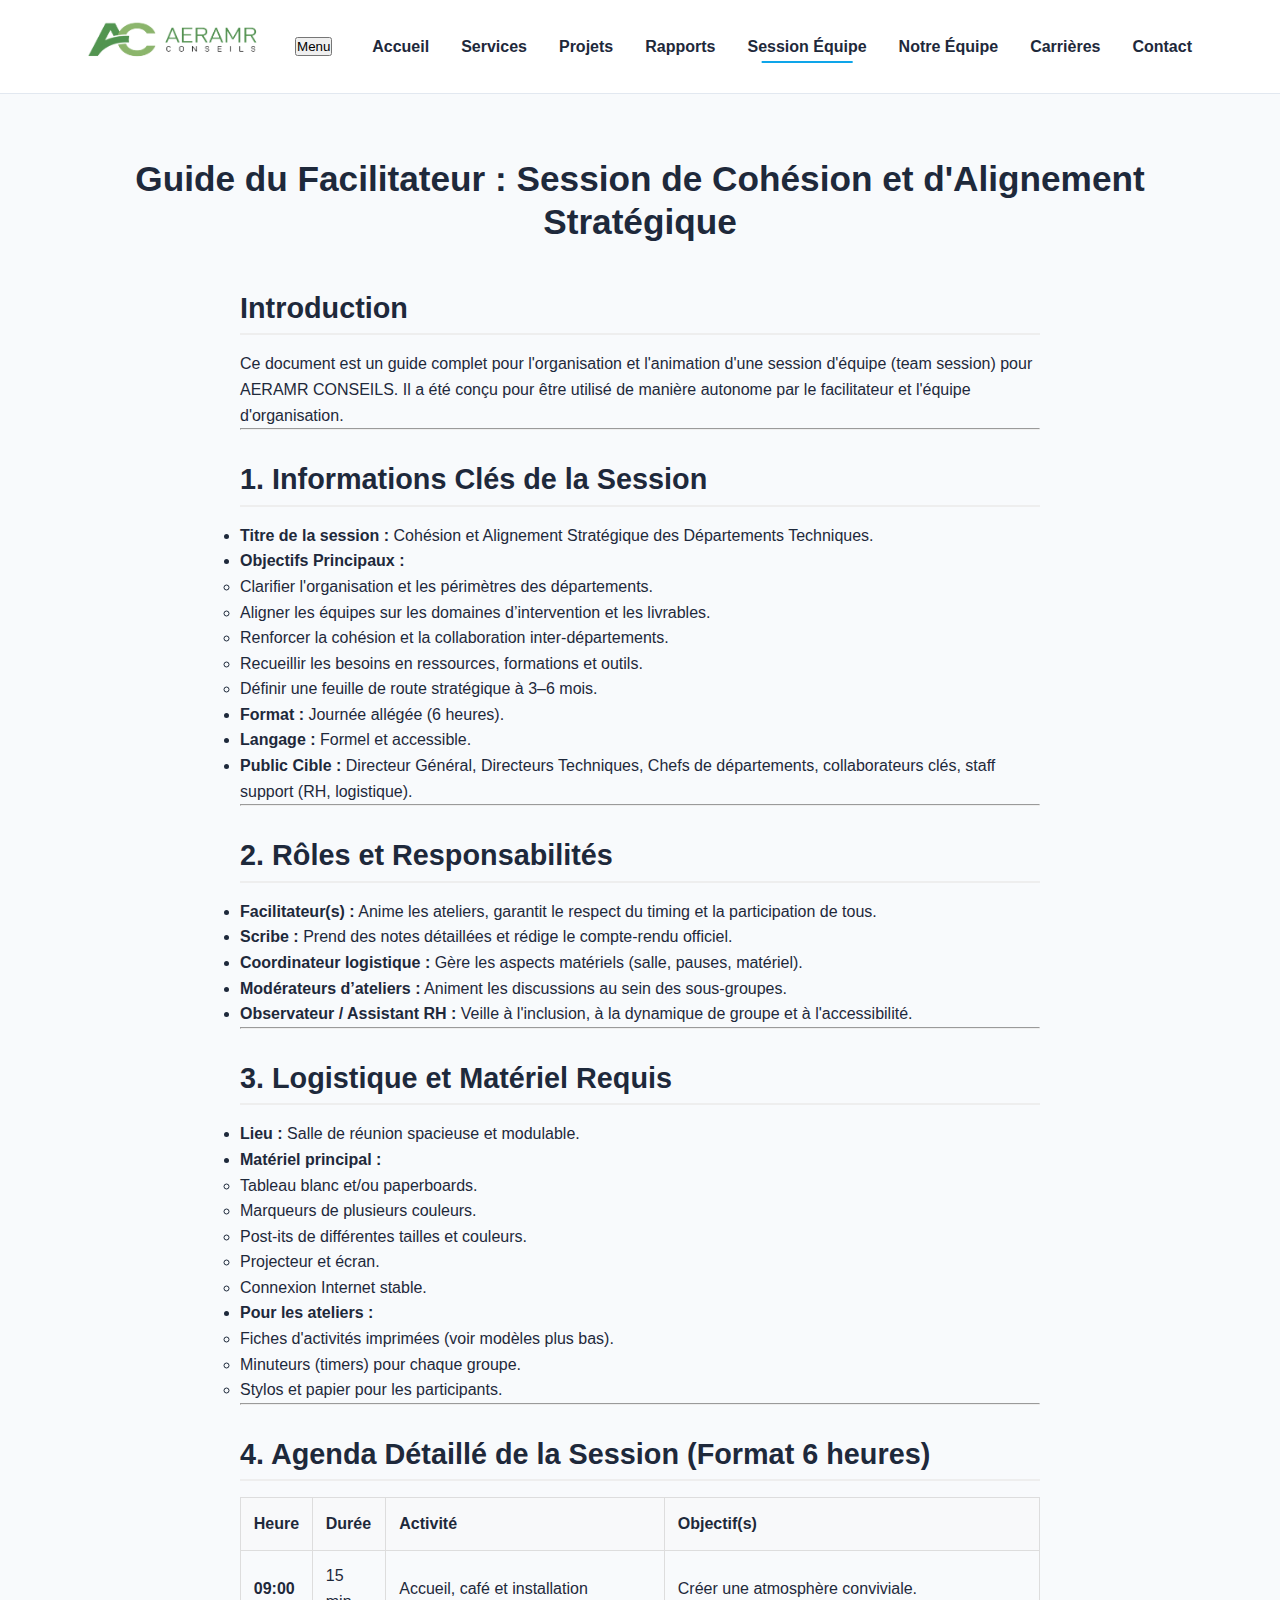
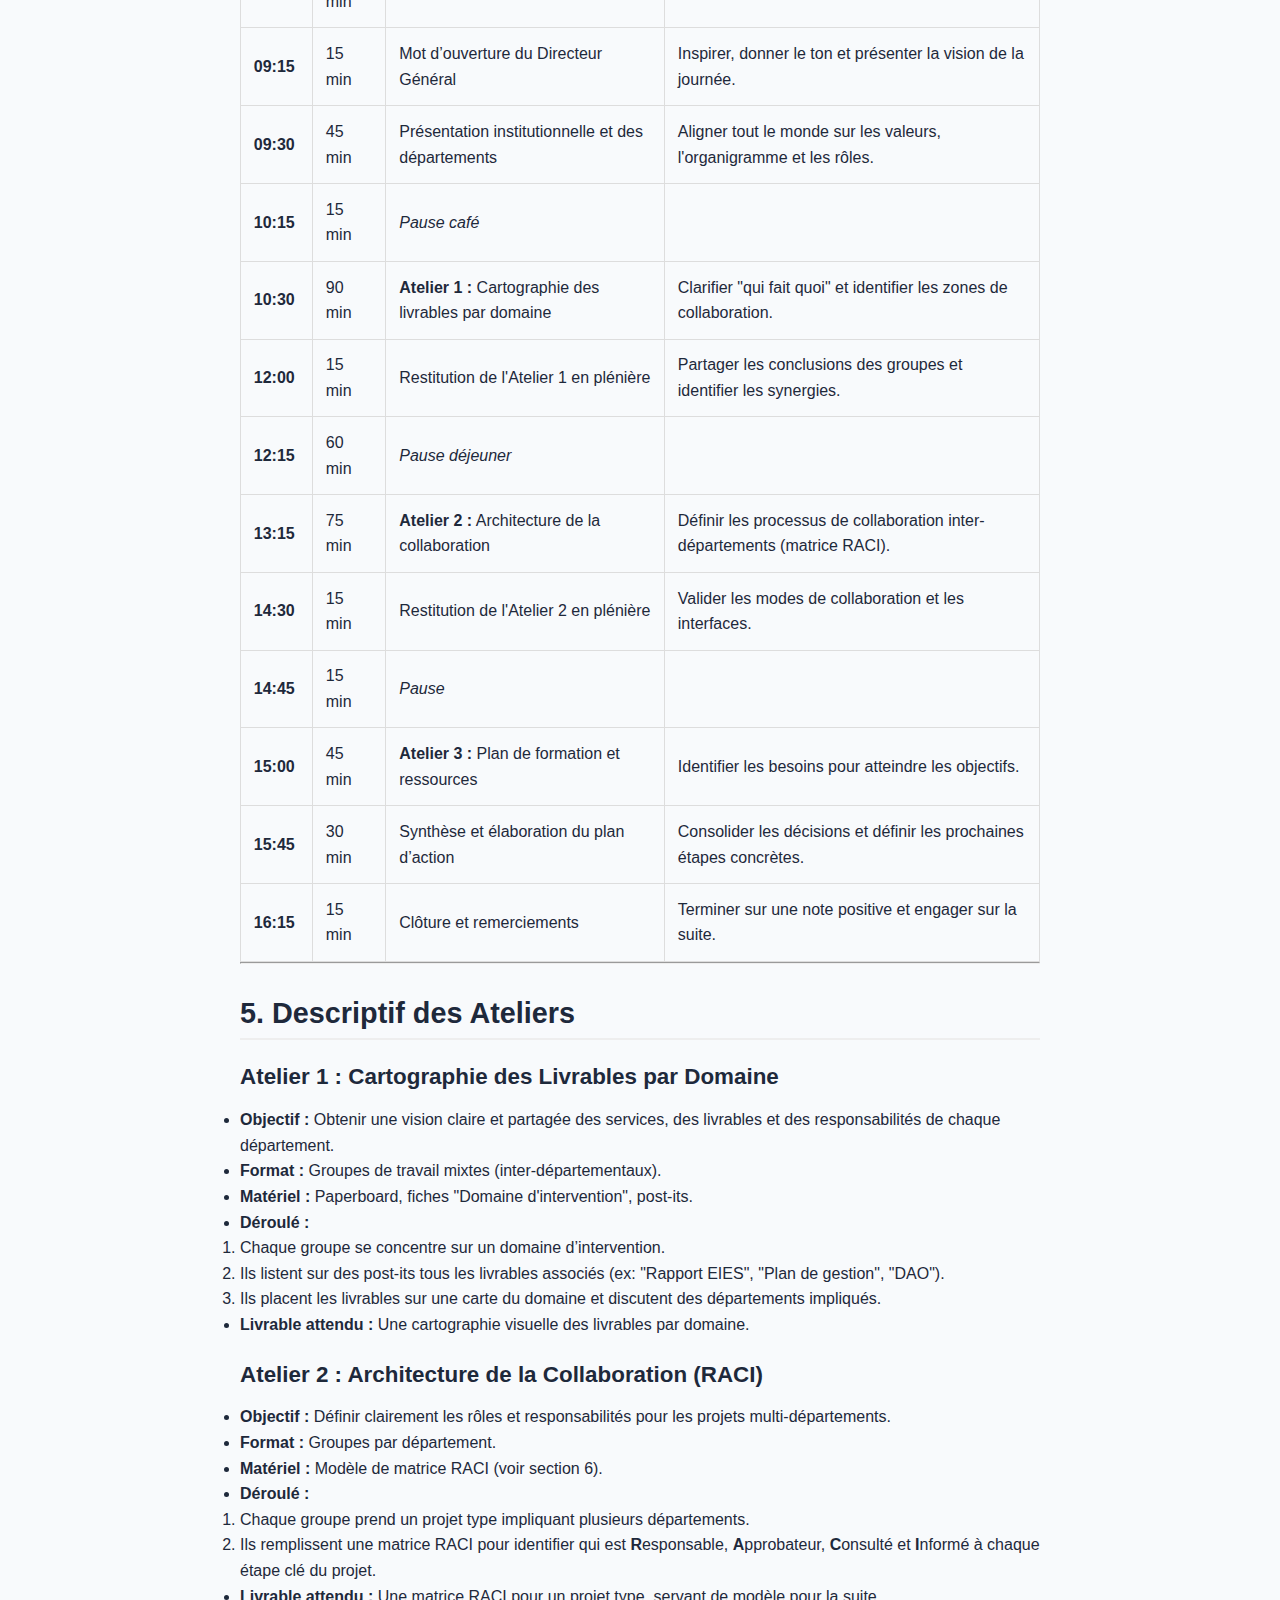
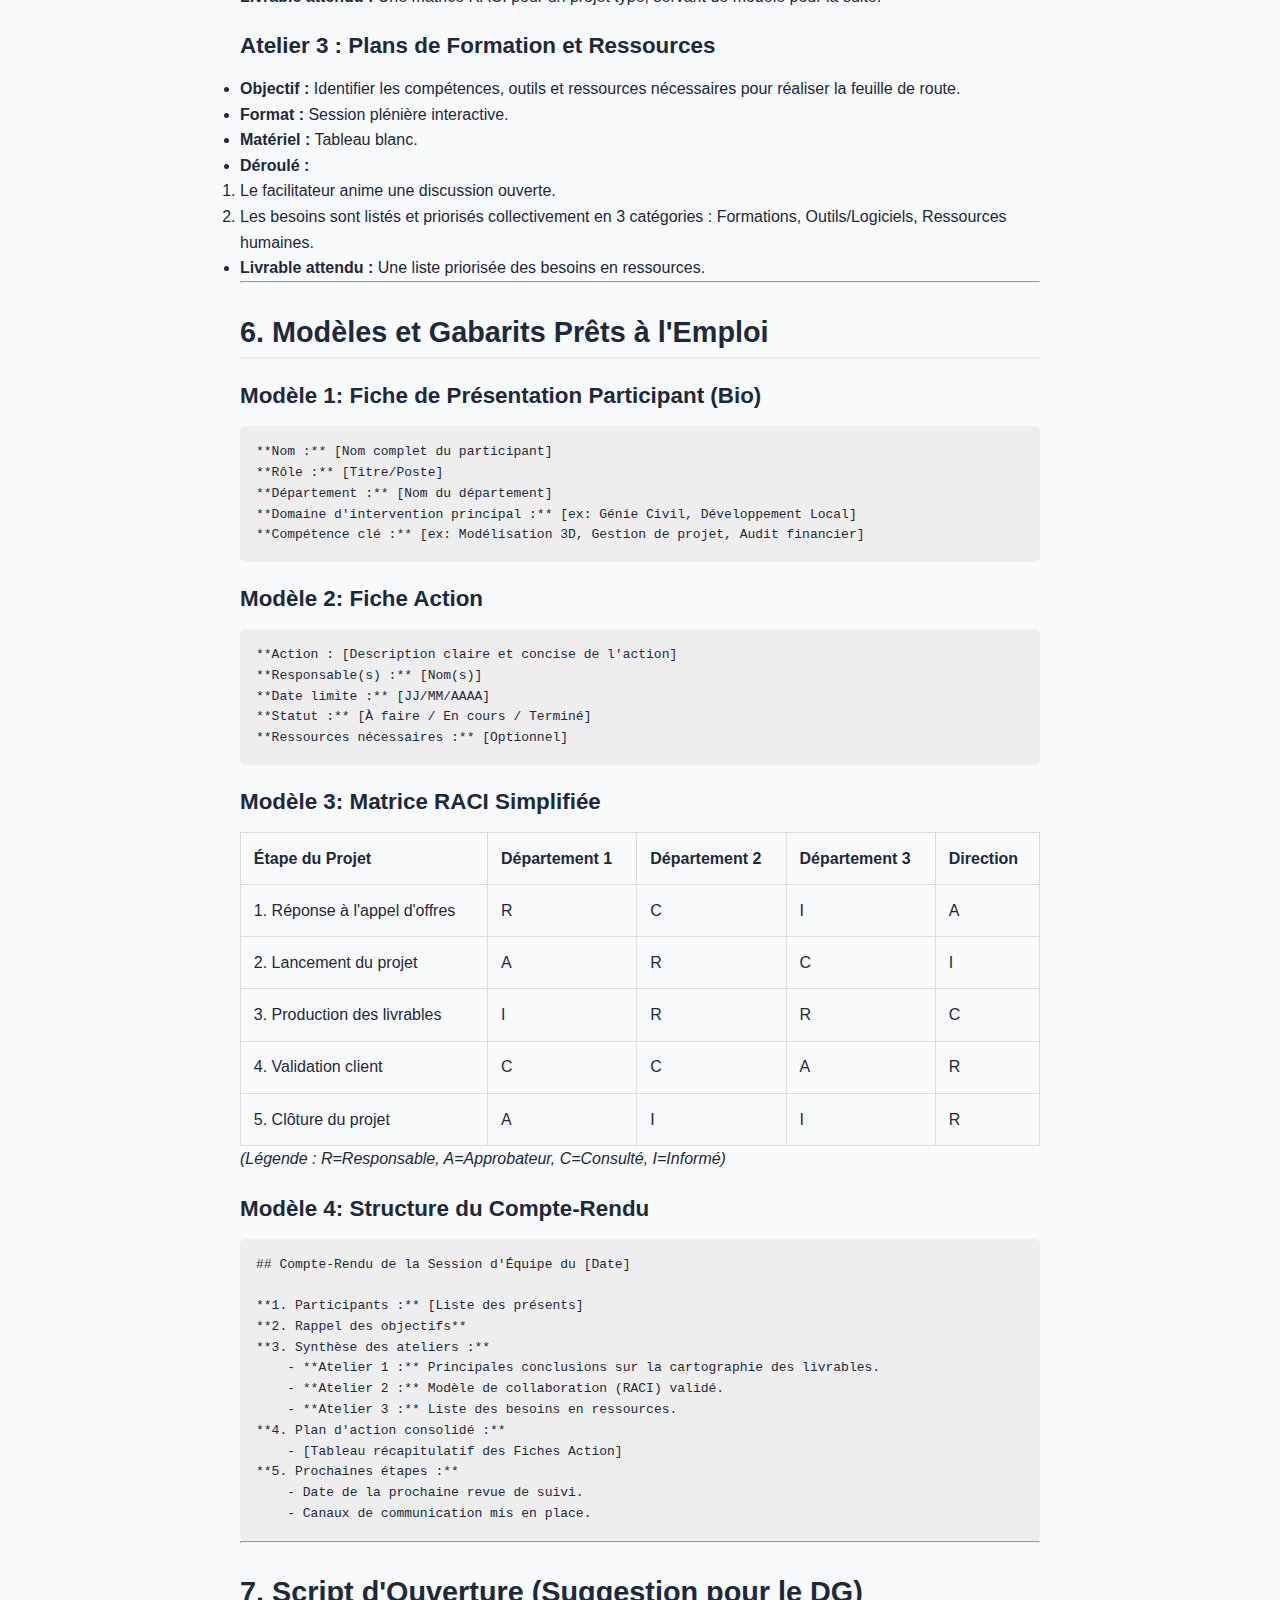
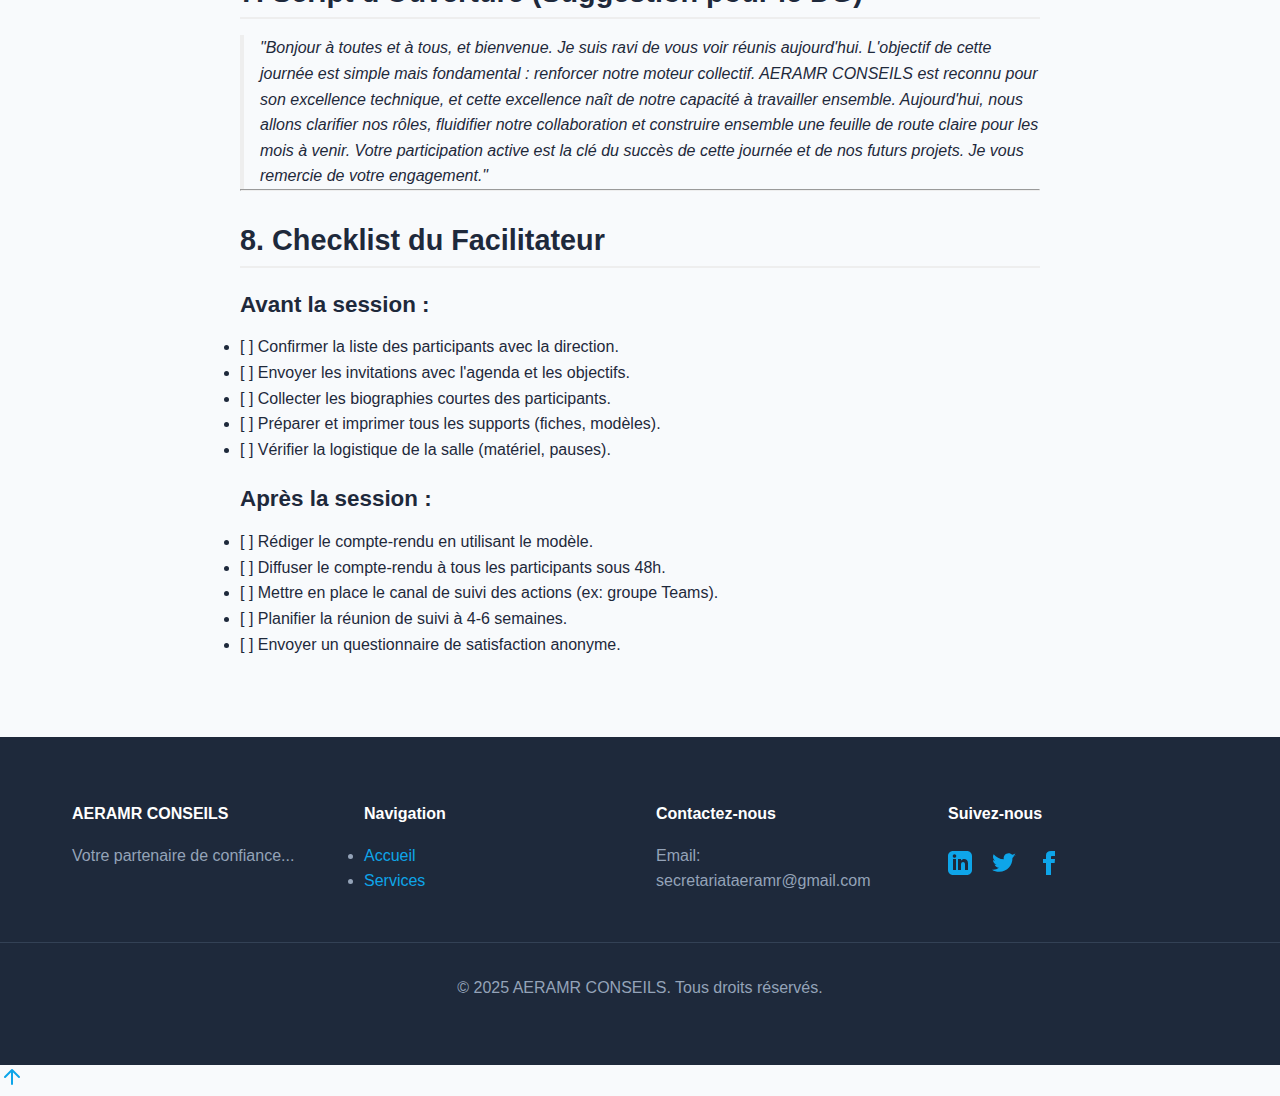
<file: session-equipe.html>
<!DOCTYPE html>
<html lang="fr">
<head>
    <meta charset="UTF-8">
    <meta name="viewport" content="width=device-width, initial-scale=1.0">
    <title>Guide de Session d'Équipe - AERAMR CONSEILS</title>
    <meta name="description" content="Guide complet pour construire une session d'équipe (team session) adaptée à AERAMR CONSEILS.">
    <link rel="icon" href="assets/img/favicon.ico" type="image/x-icon">
    <link rel="stylesheet" href="css/style.css">
    <style>
        .article-content { max-width: 800px; margin: 2rem auto; }
        .article-content h2 { font-size: 1.8rem; margin-top: 2rem; margin-bottom: 1rem; border-bottom: 2px solid #eee; padding-bottom: 0.5rem; }
        .article-content h3 { font-size: 1.4rem; margin-top: 1.5rem; margin-bottom: 1rem; }
        .article-content table { width: 100%; border-collapse: collapse; margin-top: 1rem; }
        .article-content th, .article-content td { border: 1px solid #ddd; padding: 0.8rem; text-align: left; }
        .article-content th { background-color: #f8f9fa; }
        .article-content pre { background-color: #eee; padding: 1rem; border-radius: 5px; white-space: pre-wrap; }
        .article-content blockquote { border-left: 4px solid #eee; padding-left: 1rem; margin-left: 0; font-style: italic; }
    </style>
</head>
<body>

    <header class="main-header">
        <div class="container">
            <a href="index.html" class="logo"><img src="assets/img/logo aeramr.png" alt="AERAMR CONSEILS Logo" style="height: 50px;"></a>
            <button class="mobile-nav-toggle" aria-controls="primary-navigation" aria-expanded="false">
                <span class="sr-only">Menu</span>
            </button>
            <nav class="main-nav" id="primary-navigation">
                <ul>
                    <li><a href="index.html">Accueil</a></li>
                    <li><a href="services.html">Services</a></li>
                    <li><a href="projets.html">Projets</a></li>
                    <li><a href="rapports.html">Rapports</a></li>
                    <li><a href="session-equipe.html" class="active">Session Équipe</a></li>
                    <li><a href="equipe.html">Notre Équipe</a></li>
                    <li><a href="carrieres.html">Carrières</a></li>
                    <li><a href="contact.html">Contact</a></li>
                </ul>
            </nav>
        </div>
    </header>

    <main class="container">
        <h1 class="section-title">Guide du Facilitateur : Session de Cohésion et d'Alignement Stratégique</h1>
        <div class="article-content">
            <h2>Introduction</h2>
            <p>Ce document est un guide complet pour l'organisation et l'animation d'une session d'équipe (team session) pour AERAMR CONSEILS. Il a été conçu pour être utilisé de manière autonome par le facilitateur et l'équipe d'organisation.</p>
            <hr>
            <h2>1. Informations Clés de la Session</h2>
            <ul>
                <li><strong>Titre de la session :</strong> Cohésion et Alignement Stratégique des Départements Techniques.</li>
                <li><strong>Objectifs Principaux :</strong>
                    <ul>
                        <li>Clarifier l'organisation et les périmètres des départements.</li>
                        <li>Aligner les équipes sur les domaines d’intervention et les livrables.</li>
                        <li>Renforcer la cohésion et la collaboration inter-départements.</li>
                        <li>Recueillir les besoins en ressources, formations et outils.</li>
                        <li>Définir une feuille de route stratégique à 3–6 mois.</li>
                    </ul>
                </li>
                <li><strong>Format :</strong> Journée allégée (6 heures).</li>
                <li><strong>Langage :</strong> Formel et accessible.</li>
                <li><strong>Public Cible :</strong> Directeur Général, Directeurs Techniques, Chefs de départements, collaborateurs clés, staff support (RH, logistique).</li>
            </ul>
            <hr>
            <h2>2. Rôles et Responsabilités</h2>
            <ul>
                <li><strong>Facilitateur(s) :</strong> Anime les ateliers, garantit le respect du timing et la participation de tous.</li>
                <li><strong>Scribe :</strong> Prend des notes détaillées et rédige le compte-rendu officiel.</li>
                <li><strong>Coordinateur logistique :</strong> Gère les aspects matériels (salle, pauses, matériel).</li>
                <li><strong>Modérateurs d’ateliers :</strong> Animent les discussions au sein des sous-groupes.</li>
                <li><strong>Observateur / Assistant RH :</strong> Veille à l'inclusion, à la dynamique de groupe et à l'accessibilité.</li>
            </ul>
            <hr>
            <h2>3. Logistique et Matériel Requis</h2>
            <ul>
                <li><strong>Lieu :</strong> Salle de réunion spacieuse et modulable.</li>
                <li><strong>Matériel principal :</strong>
                    <ul>
                        <li>Tableau blanc et/ou paperboards.</li>
                        <li>Marqueurs de plusieurs couleurs.</li>
                        <li>Post-its de différentes tailles et couleurs.</li>
                        <li>Projecteur et écran.</li>
                        <li>Connexion Internet stable.</li>
                    </ul>
                </li>
                <li><strong>Pour les ateliers :</strong>
                    <ul>
                        <li>Fiches d'activités imprimées (voir modèles plus bas).</li>
                        <li>Minuteurs (timers) pour chaque groupe.</li>
                        <li>Stylos et papier pour les participants.</li>
                    </ul>
                </li>
            </ul>
            <hr>
            <h2>4. Agenda Détaillé de la Session (Format 6 heures)</h2>
            <table>
                <thead>
                    <tr>
                        <th>Heure</th>
                        <th>Durée</th>
                        <th>Activité</th>
                        <th>Objectif(s)</th>
                    </tr>
                </thead>
                <tbody>
                    <tr>
                        <td><strong>09:00</strong></td>
                        <td>15 min</td>
                        <td>Accueil, café et installation</td>
                        <td>Créer une atmosphère conviviale.</td>
                    </tr>
                    <tr>
                        <td><strong>09:15</strong></td>
                        <td>15 min</td>
                        <td>Mot d’ouverture du Directeur Général</td>
                        <td>Inspirer, donner le ton et présenter la vision de la journée.</td>
                    </tr>
                    <tr>
                        <td><strong>09:30</strong></td>
                        <td>45 min</td>
                        <td>Présentation institutionnelle et des départements</td>
                        <td>Aligner tout le monde sur les valeurs, l'organigramme et les rôles.</td>
                    </tr>
                    <tr>
                        <td><strong>10:15</strong></td>
                        <td>15 min</td>
                        <td><em>Pause café</em></td>
                        <td></td>
                    </tr>
                    <tr>
                        <td><strong>10:30</strong></td>
                        <td>90 min</td>
                        <td><strong>Atelier 1 :</strong> Cartographie des livrables par domaine</td>
                        <td>Clarifier "qui fait quoi" et identifier les zones de collaboration.</td>
                    </tr>
                    <tr>
                        <td><strong>12:00</strong></td>
                        <td>15 min</td>
                        <td>Restitution de l'Atelier 1 en plénière</td>
                        <td>Partager les conclusions des groupes et identifier les synergies.</td>
                    </tr>
                    <tr>
                        <td><strong>12:15</strong></td>
                        <td>60 min</td>
                        <td><em>Pause déjeuner</em></td>
                        <td></td>
                    </tr>
                    <tr>
                        <td><strong>13:15</strong></td>
                        <td>75 min</td>
                        <td><strong>Atelier 2 :</strong> Architecture de la collaboration</td>
                        <td>Définir les processus de collaboration inter-départements (matrice RACI).</td>
                    </tr>
                    <tr>
                        <td><strong>14:30</strong></td>
                        <td>15 min</td>
                        <td>Restitution de l'Atelier 2 en plénière</td>
                        <td>Valider les modes de collaboration et les interfaces.</td>
                    </tr>
                    <tr>
                        <td><strong>14:45</strong></td>
                        <td>15 min</td>
                        <td><em>Pause</em></td>
                        <td></td>
                    </tr>
                    <tr>
                        <td><strong>15:00</strong></td>
                        <td>45 min</td>
                        <td><strong>Atelier 3 :</strong> Plan de formation et ressources</td>
                        <td>Identifier les besoins pour atteindre les objectifs.</td>
                    </tr>
                    <tr>
                        <td><strong>15:45</strong></td>
                        <td>30 min</td>
                        <td>Synthèse et élaboration du plan d’action</td>
                        <td>Consolider les décisions et définir les prochaines étapes concrètes.</td>
                    </tr>
                    <tr>
                        <td><strong>16:15</strong></td>
                        <td>15 min</td>
                        <td>Clôture et remerciements</td>
                        <td>Terminer sur une note positive et engager sur la suite.</td>
                    </tr>
                </tbody>
            </table>
            <hr>
            <h2>5. Descriptif des Ateliers</h2>
            <h3>Atelier 1 : Cartographie des Livrables par Domaine</h3>
            <ul>
                <li><strong>Objectif :</strong> Obtenir une vision claire et partagée des services, des livrables et des responsabilités de chaque département.</li>
                <li><strong>Format :</strong> Groupes de travail mixtes (inter-départementaux).</li>
                <li><strong>Matériel :</strong> Paperboard, fiches "Domaine d'intervention", post-its.</li>
                <li><strong>Déroulé :</strong>
                    <ol>
                        <li>Chaque groupe se concentre sur un domaine d’intervention.</li>
                        <li>Ils listent sur des post-its tous les livrables associés (ex: "Rapport EIES", "Plan de gestion", "DAO").</li>
                        <li>Ils placent les livrables sur une carte du domaine et discutent des départements impliqués.</li>
                    </ol>
                </li>
                <li><strong>Livrable attendu :</strong> Une cartographie visuelle des livrables par domaine.</li>
            </ul>
            <h3>Atelier 2 : Architecture de la Collaboration (RACI)</h3>
            <ul>
                <li><strong>Objectif :</strong> Définir clairement les rôles et responsabilités pour les projets multi-départements.</li>
                <li><strong>Format :</strong> Groupes par département.</li>
                <li><strong>Matériel :</strong> Modèle de matrice RACI (voir section 6).</li>
                <li><strong>Déroulé :</strong>
                    <ol>
                        <li>Chaque groupe prend un projet type impliquant plusieurs départements.</li>
                        <li>Ils remplissent une matrice RACI pour identifier qui est <strong>R</strong>esponsable, <strong>A</strong>pprobateur, <strong>C</strong>onsulté et <strong>I</strong>nformé à chaque étape clé du projet.</li>
                    </ol>
                </li>
                <li><strong>Livrable attendu :</strong> Une matrice RACI pour un projet type, servant de modèle pour la suite.</li>
            </ul>
            <h3>Atelier 3 : Plans de Formation et Ressources</h3>
            <ul>
                <li><strong>Objectif :</strong> Identifier les compétences, outils et ressources nécessaires pour réaliser la feuille de route.</li>
                <li><strong>Format :</strong> Session plénière interactive.</li>
                <li><strong>Matériel :</strong> Tableau blanc.</li>
                <li><strong>Déroulé :</strong>
                    <ol>
                        <li>Le facilitateur anime une discussion ouverte.</li>
                        <li>Les besoins sont listés et priorisés collectivement en 3 catégories : Formations, Outils/Logiciels, Ressources humaines.</li>
                    </ol>
                </li>
                <li><strong>Livrable attendu :</strong> Une liste priorisée des besoins en ressources.</li>
            </ul>
            <hr>
            <h2>6. Modèles et Gabarits Prêts à l'Emploi</h2>
            <h3>Modèle 1: Fiche de Présentation Participant (Bio)</h3>
            <pre><code>**Nom :** [Nom complet du participant]
**Rôle :** [Titre/Poste]
**Département :** [Nom du département]
**Domaine d'intervention principal :** [ex: Génie Civil, Développement Local]
**Compétence clé :** [ex: Modélisation 3D, Gestion de projet, Audit financier]</code></pre>
            <h3>Modèle 2: Fiche Action</h3>
            <pre><code>**Action :</strong> [Description claire et concise de l'action]
**Responsable(s) :** [Nom(s)]
**Date limite :** [JJ/MM/AAAA]
**Statut :** [À faire / En cours / Terminé]
**Ressources nécessaires :** [Optionnel]</code></pre>
            <h3>Modèle 3: Matrice RACI Simplifiée</h3>
            <table>
                <thead>
                    <tr>
                        <th>Étape du Projet</th>
                        <th>Département 1</th>
                        <th>Département 2</th>
                        <th>Département 3</th>
                        <th>Direction</th>
                    </tr>
                </thead>
                <tbody>
                    <tr>
                        <td>1. Réponse à l'appel d'offres</td>
                        <td align="center">R</td>
                        <td align="center">C</td>
                        <td align="center">I</td>
                        <td align="center">A</td>
                    </tr>
                    <tr>
                        <td>2. Lancement du projet</td>
                        <td align="center">A</td>
                        <td align="center">R</td>
                        <td align="center">C</td>
                        <td align="center">I</td>
                    </tr>
                    <tr>
                        <td>3. Production des livrables</td>
                        <td align="center">I</td>
                        <td align="center">R</td>
                        <td align="center">R</td>
                        <td align="center">C</td>
                    </tr>
                    <tr>
                        <td>4. Validation client</td>
                        <td align="center">C</td>
                        <td align="center">C</td>
                        <td align="center">A</td>
                        <td align="center">R</td>
                    </tr>
                    <tr>
                        <td>5. Clôture du projet</td>
                        <td align="center">A</td>
                        <td align="center">I</td>
                        <td align="center">I</td>
                        <td align="center">R</td>
                    </tr>
                </tbody>
            </table>
            <p><em>(Légende : R=Responsable, A=Approbateur, C=Consulté, I=Informé)</em></p>
            <h3>Modèle 4: Structure du Compte-Rendu</h3>
            <pre><code>## Compte-Rendu de la Session d'Équipe du [Date]

**1. Participants :** [Liste des présents]
**2. Rappel des objectifs**
**3. Synthèse des ateliers :**
    - **Atelier 1 :** Principales conclusions sur la cartographie des livrables.
    - **Atelier 2 :** Modèle de collaboration (RACI) validé.
    - **Atelier 3 :** Liste des besoins en ressources.
**4. Plan d'action consolidé :**
    - [Tableau récapitulatif des Fiches Action]
**5. Prochaines étapes :**
    - Date de la prochaine revue de suivi.
    - Canaux de communication mis en place.</code></pre>
            <hr>
            <h2>7. Script d'Ouverture (Suggestion pour le DG)</h2>
            <blockquote>"Bonjour à toutes et à tous, et bienvenue. Je suis ravi de vous voir réunis aujourd'hui. L'objectif de cette journée est simple mais fondamental : renforcer notre moteur collectif. AERAMR CONSEILS est reconnu pour son excellence technique, et cette excellence naît de notre capacité à travailler ensemble. Aujourd'hui, nous allons clarifier nos rôles, fluidifier notre collaboration et construire ensemble une feuille de route claire pour les mois à venir. Votre participation active est la clé du succès de cette journée et de nos futurs projets. Je vous remercie de votre engagement."</blockquote>
            <hr>
            <h2>8. Checklist du Facilitateur</h2>
            <h3>Avant la session :</h3>
            <ul>
                <li>[ ] Confirmer la liste des participants avec la direction.</li>
                <li>[ ] Envoyer les invitations avec l'agenda et les objectifs.</li>
                <li>[ ] Collecter les biographies courtes des participants.</li>
                <li>[ ] Préparer et imprimer tous les supports (fiches, modèles).</li>
                <li>[ ] Vérifier la logistique de la salle (matériel, pauses).</li>
            </ul>
            <h3>Après la session :</h3>
            <ul>
                <li>[ ] Rédiger le compte-rendu en utilisant le modèle.</li>
                <li>[ ] Diffuser le compte-rendu à tous les participants sous 48h.</li>
                <li>[ ] Mettre en place le canal de suivi des actions (ex: groupe Teams).</li>
                <li>[ ] Planifier la réunion de suivi à 4-6 semaines.</li>
                <li>[ ] Envoyer un questionnaire de satisfaction anonyme.</li>
            </ul>
        </div>
    </main>

    <footer class="main-footer">
        <div class="container footer-grid">
            <div><h4>AERAMR CONSEILS</h4><p>Votre partenaire de confiance...</p></div>
            <div><h4>Navigation</h4><ul><li><a href="index.html">Accueil</a></li><li><a href="services.html">Services</a></li></ul></div>
            <div><h4>Contactez-nous</h4><p>Email: secretariataeramr@gmail.com</p></div>
            <div><h4>Suivez-nous</h4><div class="social-links">
                <a href="#" title="LinkedIn" style="text-decoration: none;"><svg xmlns="http://www.w3.org/2000/svg" width="24" height="24" viewBox="0 0 24 24" fill="currentColor" style="vertical-align: middle;"><path d="M19 0h-14c-2.761 0-5 2.239-5 5v14c0 2.761 2.239 5 5 5h14c2.762 0 5-2.239 5-5v-14c0-2.761-2.238-5-5-5zm-11 19h-3v-11h3v11zm-1.5-12.268c-.966 0-1.75-.79-1.75-1.764s.784-1.764 1.75-1.764 1.75.79 1.75 1.764-.783 1.764-1.75 1.764zm13.5 12.268h-3v-5.604c0-3.368-4-3.113-4 0v5.604h-3v-11h3v1.765c1.396-2.586 7-2.777 7 2.476v6.759z"/></svg></a>
                <a href="#" title="Twitter" style="text-decoration: none;"><svg xmlns="http://www.w3.org/2000/svg" width="24" height="24" viewBox="0 0 24 24" fill="currentColor" style="vertical-align: middle;"><path d="M24 4.557c-.883.392-1.832.656-2.828.775 1.017-.609 1.798-1.574 2.165-2.724-.951.564-2.005.974-3.127 1.195-.897-.957-2.178-1.555-3.594-1.555-3.179 0-5.515 2.966-4.797 6.045-4.091-.205-7.719-2.165-10.148-5.144-.424.727-.666 1.581-.666 2.477 0 1.61.82 3.027 2.053 3.863-.764-.024-1.482-.234-2.11-.583v.062c0 2.256 1.605 4.14 3.737 4.568-.39.106-.803.163-1.227.163-.3 0-.593-.028-.877-.082.593 1.85 2.307 3.198 4.352 3.234-1.595 1.25-3.604 1.995-5.786 1.995-.376 0-.747-.022-1.112-.065 2.062 1.323 4.51 2.092 7.14 2.092 8.57 0 13.255-7.098 13.255-13.254 0-.202-.005-.403-.014-.602.91-.658 1.7-1.476 2.323-2.41z"/></svg></a>
                <a href="#" title="Facebook" style="text-decoration: none;"><svg xmlns="http://www.w3.org/2000/svg" width="24" height="24" viewBox="0 0 24 24" fill="currentColor" style="vertical-align: middle;"><path d="M9 8h-3v4h3v12h5v-12h3.642l.358-4h-4v-1.667c0-.955.192-1.333 1.115-1.333h2.885v-5h-3.808c-3.596 0-5.192 1.583-5.192 4.615v3.385z"/></svg></a>
            </div></div>
        </div>
        <div class="footer-bottom"><p>&copy; 2025 AERAMR CONSEILS. Tous droits réservés.</p></div>
    </footer>

    <a href="#" class="back-to-top"><svg xmlns="http://www.w3.org/2000/svg" width="24" height="24" viewBox="0 0 24 24" fill="none" stroke="currentColor" stroke-width="2" stroke-linecap="round" stroke-linejoin="round"><path d="M12 19V5M5 12l7-7 7 7"/></svg></a>
</body>
</html>
</file>
<file: css/style.css>
/* --- Variables & Global Styles --- */
:root {
    --primary-color: #0ea5e9; /* Bleu accent */
    --primary-color-darker: #0284c7;
    --dark-color: #1e293b;    /* Texte foncé */
    --light-color: #f8fafc;   /* Fond clair */
    --grey-color: #94a3b8;
    --white-color: #ffffff;
    --font-family: 'Helvetica Neue', Arial, sans-serif;
}

* {
    box-sizing: border-box;
    margin: 0;
    padding: 0;
}

html {
    scroll-behavior: smooth;
}

body {
    font-family: var(--font-family);
    line-height: 1.6;
    background-color: var(--light-color);
    color: var(--dark-color);
}

.container {
    max-width: 1200px;
    margin: auto;
    padding: 0 2rem;
}

a {
    color: var(--primary-color);
    text-decoration: none;
    transition: color 0.3s ease;
}

a:hover {
    color: var(--primary-color-darker);
}

h1, h2, h3 {
    line-height: 1.2;
    margin-bottom: 1rem;
}

img {
    max-width: 100%;
    height: auto;
}

/* --- Animations --- */
@keyframes fadeInUp {
    from {
        opacity: 0;
        transform: translateY(20px);
    }
    to {
        opacity: 1;
        transform: translateY(0);
    }
}

.animate-fade-in-up {
    animation: fadeInUp 0.8s ease-out forwards;
    opacity: 0;
}
.animate-delay-1 { animation-delay: 0.2s; }
.animate-delay-2 { animation-delay: 0.4s; }

.fade-in-section {
    opacity: 0;
    transform: translateY(30px);
    transition: opacity 0.8s ease-out, transform 0.8s ease-out;
}

.fade-in-section.is-visible {
    opacity: 1;
    transform: translateY(0);
}


/* --- Layout & Navigation --- */
.main-header {
    background: var(--white-color);
    padding: 1rem 0;
    border-bottom: 1px solid #e2e8f0;
    position: sticky;
    top: 0;
    z-index: 1000;
    transition: box-shadow 0.3s ease;
}

.main-header.scrolled {
    box-shadow: 0 5px 15px rgba(0,0,0,0.07);
}

.main-header .container {
    display: flex;
    justify-content: space-between;
    align-items: center;
}

.logo {
    font-size: 1.5rem;
    font-weight: bold;
    color: var(--dark-color);
}

.main-nav ul {
    display: flex;
    list-style: none;
}

.main-nav a {
    padding: 0.5rem 1rem;
    font-weight: bold;
    color: var(--dark-color);
    position: relative;
}

.main-nav a::after {
    content: '';
    position: absolute;
    bottom: 0;
    left: 50%;
    transform: translateX(-50%);
    width: 0;
    height: 2px;
    background-color: var(--primary-color);
    transition: width 0.3s ease;
}

.main-nav a:hover::after,
.main-nav a.active::after {
    width: 60%;
}


/* --- Buttons --- */
.btn {
    display: inline-block;
    padding: 0.8rem 1.5rem;
    border-radius: 5px;
    font-weight: bold;
    text-align: center;
    cursor: pointer;
    transition: transform 0.3s ease, box-shadow 0.3s ease;
    border: none;
}

.btn-primary {
    background-image: linear-gradient(to right, var(--primary-color), var(--primary-color-darker));
    color: var(--white-color);
    box-shadow: 0 4px 15px rgba(2, 132, 199, 0.2);
}

.btn-primary:hover {
    transform: translateY(-3px);
    box-shadow: 0 7px 20px rgba(2, 132, 199, 0.3);
}

/* --- Hero Section --- */
.hero {
    background: var(--dark-color);
    color: var(--white-color);
    text-align: center;
    padding: 6rem 0;
}

.hero h1 {
    font-size: 3rem;
}

.hero p {
    font-size: 1.2rem;
    margin-bottom: 2rem;
}

/* --- Slider --- */
.slider-container {
    position: relative;
    max-width: 1000px;
    margin: 2rem auto;
    overflow: hidden;
    border-radius: 8px;
}

.slider {
    display: flex;
    transition: transform 0.5s ease-in-out;
}

.slide {
    min-width: 100%;
    padding: 2rem;
    background: var(--white-color);
    border: 1px solid #e2e8f0;
    text-align: center;
}

.slide-controls {
    position: absolute;
    top: 50%;
    width: 100%;
    display: flex;
    justify-content: space-between;
    transform: translateY(-50%);
}

.slide-controls button {
    background: rgba(0,0,0,0.5);
    color: white;
    border: none;
    padding: 0.5rem;
    cursor: pointer;
    transition: background-color 0.3s ease;
}
.slide-controls button:hover {
    background: rgba(0,0,0,0.8);
}

/* --- Cards (Services, Projets) --- */
.section-title {
    text-align: center;
    margin-top: 4rem;
    margin-bottom: 3rem;
    font-size: 2.2rem;
}

.card-grid {
    display: grid;
    grid-template-columns: repeat(auto-fit, minmax(300px, 1fr));
    gap: 1.5rem;
}

.card {
    background: var(--white-color);
    border-radius: 8px;
    overflow: hidden;
    box-shadow: 0 4px 15px rgba(0,0,0,0.05);
    transition: transform 0.4s ease, box-shadow 0.4s ease;
}

.card:hover {
    transform: translateY(-8px);
    box-shadow: 0 12px 25px rgba(0,0,0,0.1);
}

.card-img {
    width: 100%;
    height: 220px;
    object-fit: cover;
    transition: transform 0.4s ease;
}

.card:hover .card-img {
    transform: scale(1.05);
}

.card-body {
    padding: 1.5rem;
}

.card-body h3 {
    color: var(--dark-color);
}

/* Service Cards with Images */
.service-card {
    position: relative;
    color: white;
    background-size: cover;
    background-position: center;
    min-height: 300px;
    display: flex;
    flex-direction: column;
    justify-content: flex-end;
    padding: 0;
}

.service-card .card-body {
    background: linear-gradient(to top, rgba(0,0,0,0.9), rgba(0,0,0,0.1));
    width: 100%;
    height: 100%;
    display: flex;
    flex-direction: column;
    justify-content: flex-end;
    padding: 1.5rem;
}

.service-card h3 {
    color: var(--white-color);
}

.service-env {
    background-image: url("../assets/img/service-environnement.jpg");
}
.service-dev {
    background-image: url("../assets/img/service-developpement-local.jpg");
}
.service-civil {
    background-image: url("../assets/img/service-genie-civil.jpg");
}
.service-audit {
    background-image: url("../assets/img/service-audit.jpg");
}


/* --- Reports List --- */
.report-list ul {
    list-style: none;
}

.report-item {
    display: flex;
    justify-content: space-between;
    align-items: center;
    padding: 1rem;
    border-bottom: 1px solid #e2e8f0;
    transition: background-color 0.3s ease;
}
.report-item:hover {
    background-color: #f1f5f9;
}

.report-item:last-child {
    border-bottom: none;
}

/* --- Contact Form --- */
.form-group {
    margin-bottom: 1.5rem;
}

.form-group label {
    display: block;
    margin-bottom: 0.5rem;
    font-weight: bold;
}

.form-group input,
.form-group textarea {
    width: 100%;
    padding: 0.8rem;
    border: 1px solid #cbd5e1;
    border-radius: 5px;
    font-family: inherit;
    transition: border-color 0.3s ease;
}

.form-group input:focus,
.form-group textarea:focus {
    outline: none;
    border-color: var(--primary-color);
}

/* --- Footer --- */
.main-footer {
    background: var(--dark-color);
    color: var(--grey-color);
    padding: 4rem 0;
    margin-top: 5rem;
}

.footer-grid {
    display: grid;
    grid-template-columns: repeat(auto-fit, minmax(250px, 1fr));
    gap: 2rem;
}

.footer-grid h4 {
    color: var(--white-color);
    margin-bottom: 1rem;
}

.social-links a {
    margin-right: 1rem;
    font-size: 1.5rem;
    transition: color 0.3s ease;
}
.social-links a:hover {
    color: var(--white-color);
}

.footer-bottom {
    text-align: center;
    margin-top: 3rem;
    padding-top: 2rem;
    border-top: 1px solid #334155;
}

/* --- Partners Section --- */
.partners-grid {
    display: grid;
    grid-template-columns: repeat(auto-fit, minmax(140px, 1fr));
    gap: 2rem;
    align-items: center;
    justify-items: center;
    margin-bottom: 4rem;
}

.partner-logo img {
    max-width: 140px;
    filter: grayscale(100%);
    opacity: 0.7;
    transition: all 0.3s ease-in-out;
}

.partner-logo img:hover {
    filter: grayscale(0%);
    opacity: 1;
    transform: scale(1.1);
}

/* --- Responsive Design --- */
@media (max-width: 768px) {
    .main-header .container {
        flex-direction: column;
    }
    .main-nav ul {
        margin-top: 1rem;
        flex-direction: column;
        align-items: center;
    }
    .hero h1 {
        font-size: 2.5rem;
    }
}
</file>
